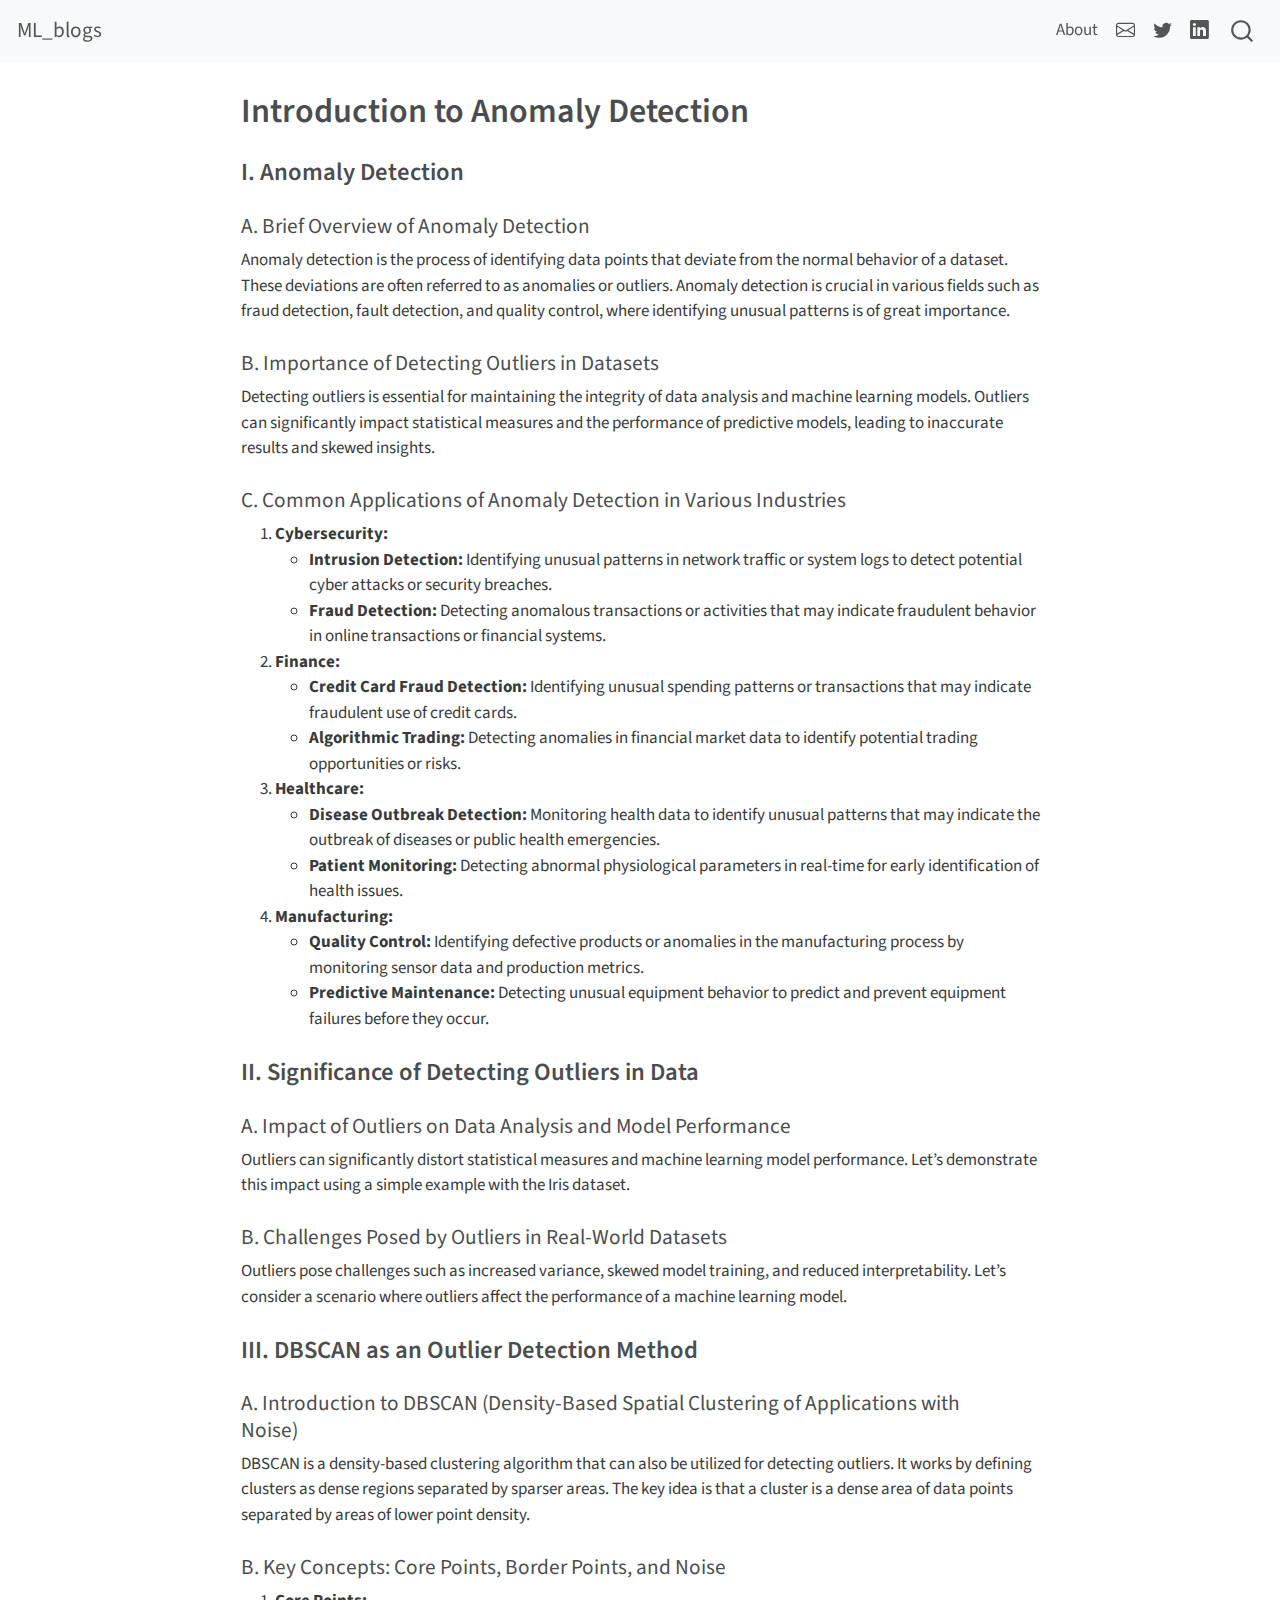
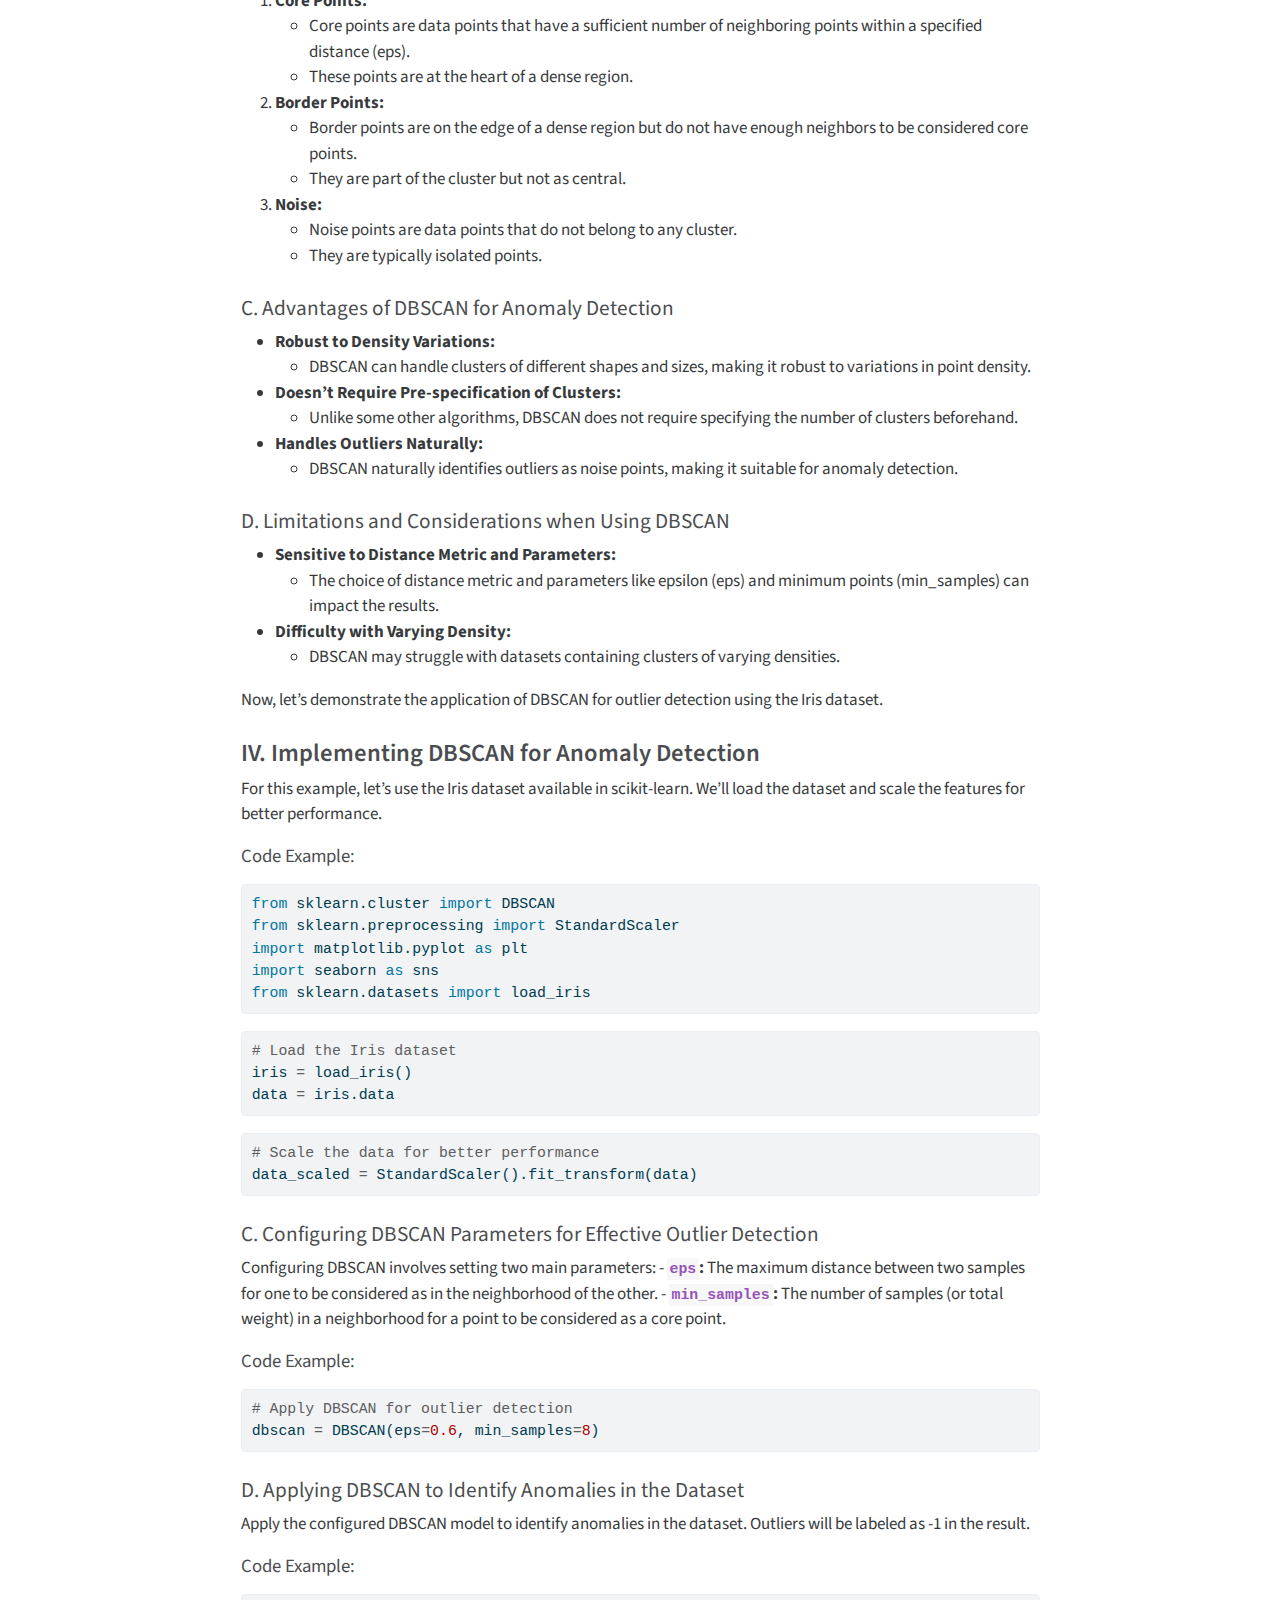
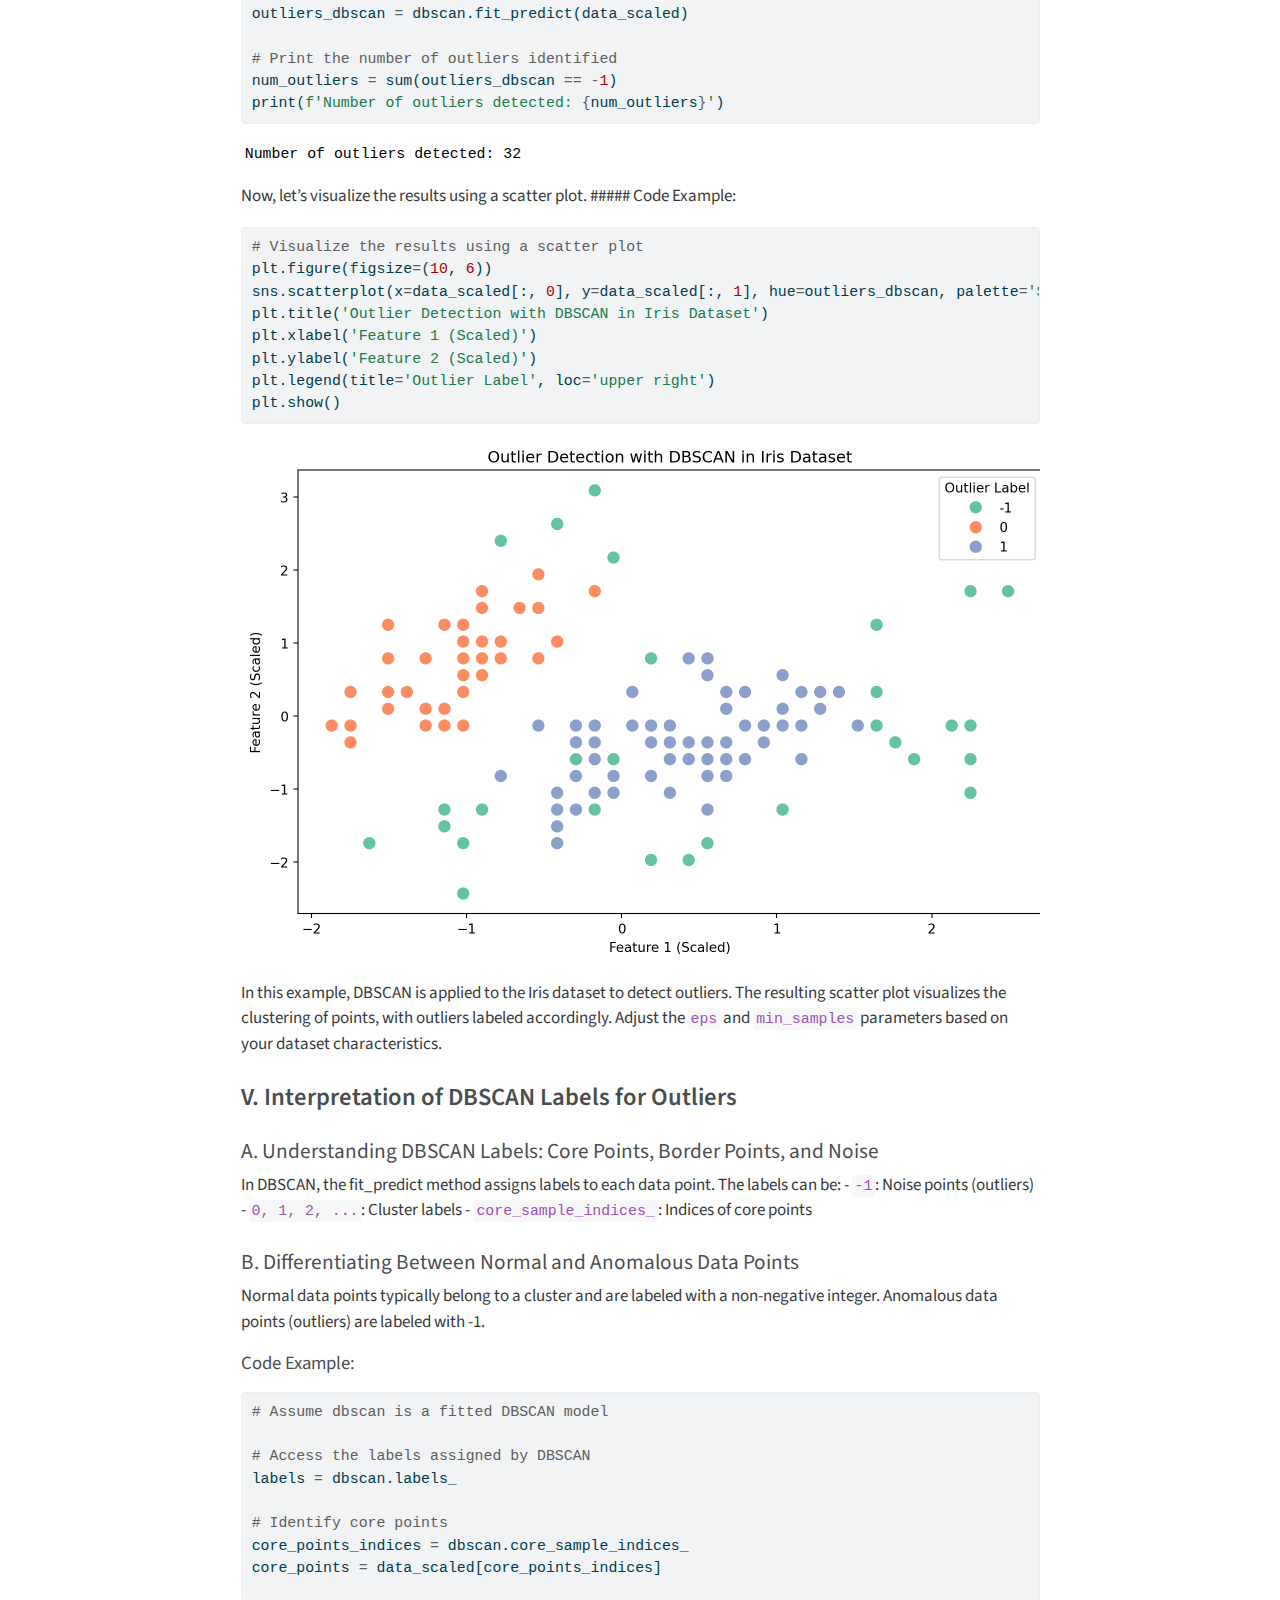
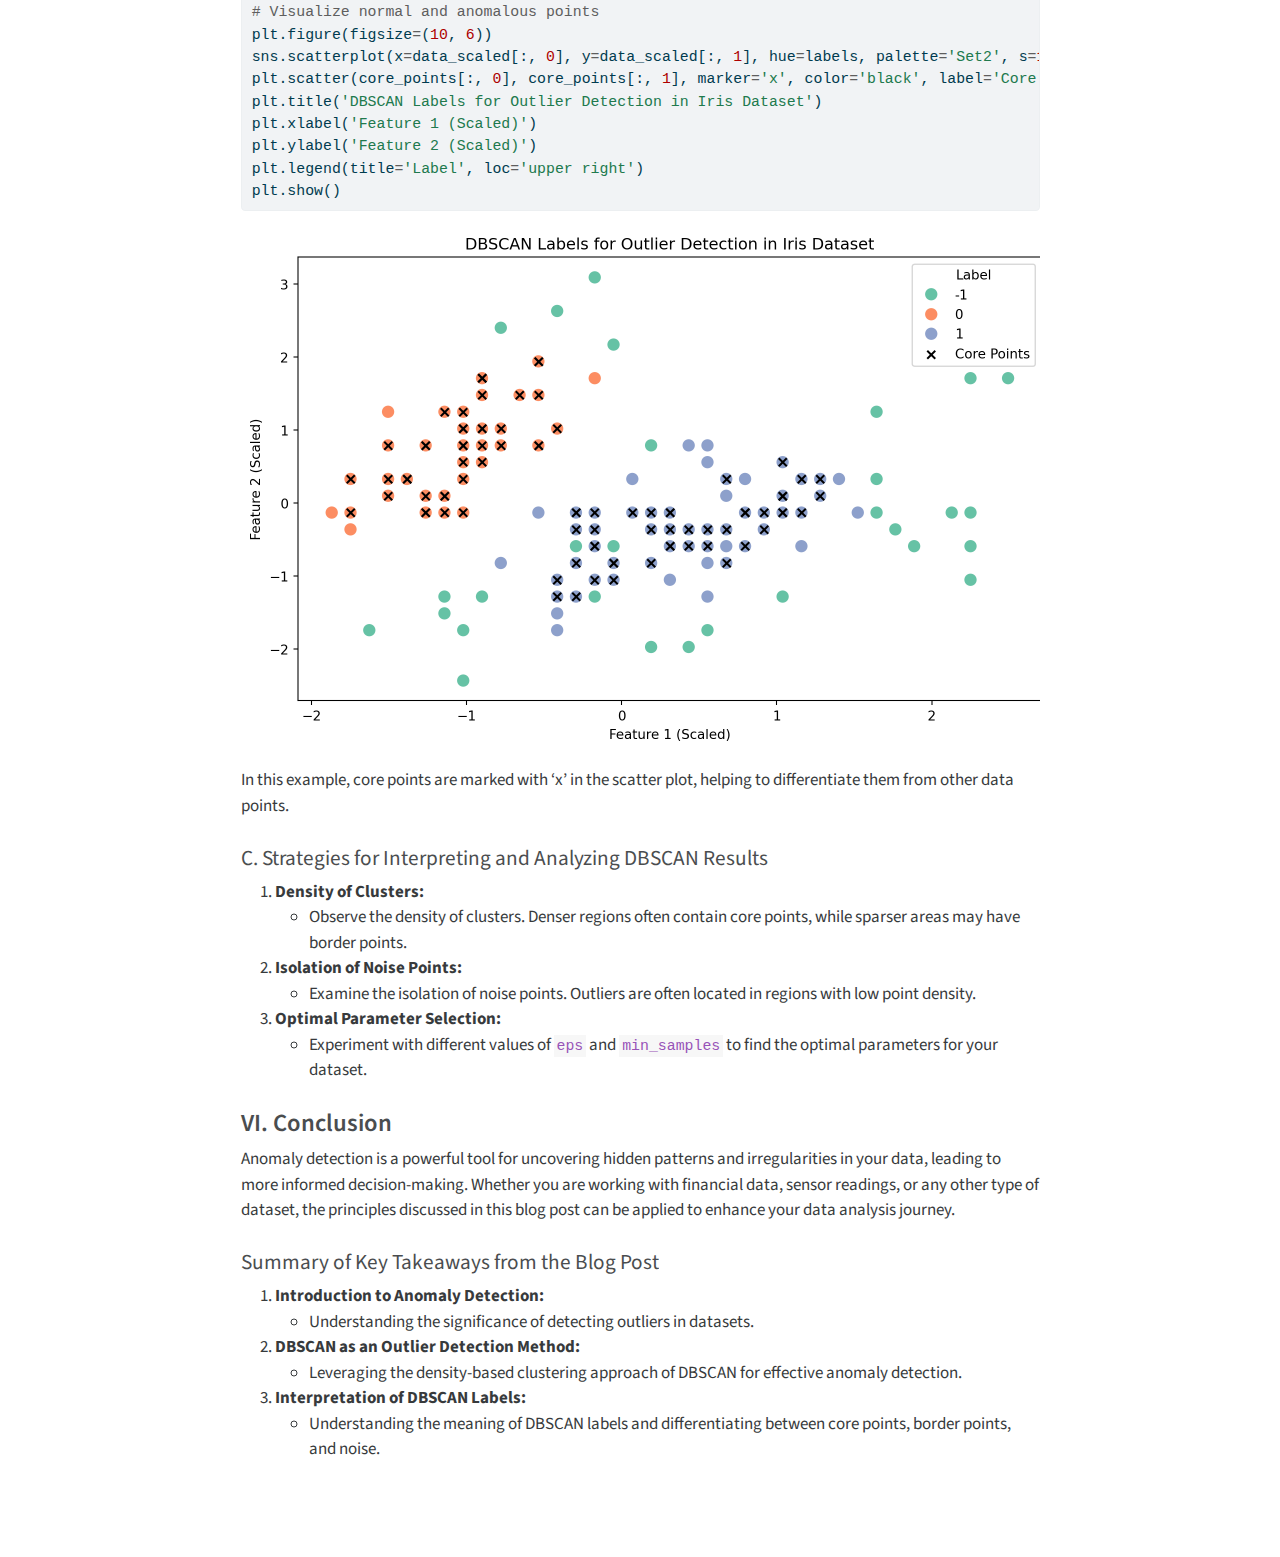
<file: docs/posts/anomaly/index.html>
<!DOCTYPE html>
<html xmlns="http://www.w3.org/1999/xhtml" lang="en" xml:lang="en"><head>

<meta charset="utf-8">
<meta name="generator" content="quarto-1.3.450">

<meta name="viewport" content="width=device-width, initial-scale=1.0, user-scalable=yes">


<title>ML_blogs - Introduction to Anomaly Detection</title>
<style>
code{white-space: pre-wrap;}
span.smallcaps{font-variant: small-caps;}
div.columns{display: flex; gap: min(4vw, 1.5em);}
div.column{flex: auto; overflow-x: auto;}
div.hanging-indent{margin-left: 1.5em; text-indent: -1.5em;}
ul.task-list{list-style: none;}
ul.task-list li input[type="checkbox"] {
  width: 0.8em;
  margin: 0 0.8em 0.2em -1em; /* quarto-specific, see https://github.com/quarto-dev/quarto-cli/issues/4556 */ 
  vertical-align: middle;
}
/* CSS for syntax highlighting */
pre > code.sourceCode { white-space: pre; position: relative; }
pre > code.sourceCode > span { display: inline-block; line-height: 1.25; }
pre > code.sourceCode > span:empty { height: 1.2em; }
.sourceCode { overflow: visible; }
code.sourceCode > span { color: inherit; text-decoration: inherit; }
div.sourceCode { margin: 1em 0; }
pre.sourceCode { margin: 0; }
@media screen {
div.sourceCode { overflow: auto; }
}
@media print {
pre > code.sourceCode { white-space: pre-wrap; }
pre > code.sourceCode > span { text-indent: -5em; padding-left: 5em; }
}
pre.numberSource code
  { counter-reset: source-line 0; }
pre.numberSource code > span
  { position: relative; left: -4em; counter-increment: source-line; }
pre.numberSource code > span > a:first-child::before
  { content: counter(source-line);
    position: relative; left: -1em; text-align: right; vertical-align: baseline;
    border: none; display: inline-block;
    -webkit-touch-callout: none; -webkit-user-select: none;
    -khtml-user-select: none; -moz-user-select: none;
    -ms-user-select: none; user-select: none;
    padding: 0 4px; width: 4em;
  }
pre.numberSource { margin-left: 3em;  padding-left: 4px; }
div.sourceCode
  {   }
@media screen {
pre > code.sourceCode > span > a:first-child::before { text-decoration: underline; }
}
</style>


<script src="../../site_libs/quarto-nav/quarto-nav.js"></script>
<script src="../../site_libs/quarto-nav/headroom.min.js"></script>
<script src="../../site_libs/clipboard/clipboard.min.js"></script>
<script src="../../site_libs/quarto-search/autocomplete.umd.js"></script>
<script src="../../site_libs/quarto-search/fuse.min.js"></script>
<script src="../../site_libs/quarto-search/quarto-search.js"></script>
<meta name="quarto:offset" content="../../">
<script src="../../site_libs/quarto-html/quarto.js"></script>
<script src="../../site_libs/quarto-html/popper.min.js"></script>
<script src="../../site_libs/quarto-html/tippy.umd.min.js"></script>
<script src="../../site_libs/quarto-html/anchor.min.js"></script>
<link href="../../site_libs/quarto-html/tippy.css" rel="stylesheet">
<link href="../../site_libs/quarto-html/quarto-syntax-highlighting.css" rel="stylesheet" id="quarto-text-highlighting-styles">
<script src="../../site_libs/bootstrap/bootstrap.min.js"></script>
<link href="../../site_libs/bootstrap/bootstrap-icons.css" rel="stylesheet">
<link href="../../site_libs/bootstrap/bootstrap.min.css" rel="stylesheet" id="quarto-bootstrap" data-mode="light">
<script id="quarto-search-options" type="application/json">{
  "location": "navbar",
  "copy-button": false,
  "collapse-after": 3,
  "panel-placement": "end",
  "type": "overlay",
  "limit": 20,
  "language": {
    "search-no-results-text": "No results",
    "search-matching-documents-text": "matching documents",
    "search-copy-link-title": "Copy link to search",
    "search-hide-matches-text": "Hide additional matches",
    "search-more-match-text": "more match in this document",
    "search-more-matches-text": "more matches in this document",
    "search-clear-button-title": "Clear",
    "search-detached-cancel-button-title": "Cancel",
    "search-submit-button-title": "Submit",
    "search-label": "Search"
  }
}</script>


<link rel="stylesheet" href="../../styles.css">
</head>

<body class="nav-fixed fullcontent">

<div id="quarto-search-results"></div>
  <header id="quarto-header" class="headroom fixed-top">
    <nav class="navbar navbar-expand-lg navbar-dark ">
      <div class="navbar-container container-fluid">
      <div class="navbar-brand-container">
    <a class="navbar-brand" href="../../index.html">
    <span class="navbar-title">ML_blogs</span>
    </a>
  </div>
            <div id="quarto-search" class="" title="Search"></div>
          <button class="navbar-toggler" type="button" data-bs-toggle="collapse" data-bs-target="#navbarCollapse" aria-controls="navbarCollapse" aria-expanded="false" aria-label="Toggle navigation" onclick="if (window.quartoToggleHeadroom) { window.quartoToggleHeadroom(); }">
  <span class="navbar-toggler-icon"></span>
</button>
          <div class="collapse navbar-collapse" id="navbarCollapse">
            <ul class="navbar-nav navbar-nav-scroll ms-auto">
  <li class="nav-item">
    <a class="nav-link" href="../../about.html" rel="" target="">
 <span class="menu-text">About</span></a>
  </li>  
  <li class="nav-item compact">
    <a class="nav-link" href="../../warisk@vt.edu" rel="" target=""><i class="bi bi-envelope" role="img">
</i> 
 <span class="menu-text"></span></a>
  </li>  
  <li class="nav-item compact">
    <a class="nav-link" href="https://twitter.com/war_is11" rel="" target=""><i class="bi bi-twitter" role="img">
</i> 
 <span class="menu-text"></span></a>
  </li>  
  <li class="nav-item compact">
    <a class="nav-link" href="../../www.linkedin.com/in/waris-khan-s" rel="" target=""><i class="bi bi-linkedin" role="img">
</i> 
 <span class="menu-text"></span></a>
  </li>  
</ul>
            <div class="quarto-navbar-tools">
</div>
          </div> <!-- /navcollapse -->
      </div> <!-- /container-fluid -->
    </nav>
</header>
<!-- content -->
<div id="quarto-content" class="quarto-container page-columns page-rows-contents page-layout-article page-navbar">
<!-- sidebar -->
<!-- margin-sidebar -->
    
<!-- main -->
<main class="content" id="quarto-document-content">

<header id="title-block-header" class="quarto-title-block default">
<div class="quarto-title">
<h1 class="title">Introduction to Anomaly Detection</h1>
</div>



<div class="quarto-title-meta">

    
  
    
  </div>
  

</header>

<section id="i.-anomaly-detection" class="level3">
<h3 class="anchored" data-anchor-id="i.-anomaly-detection">I. Anomaly Detection</h3>
<section id="a.-brief-overview-of-anomaly-detection" class="level4">
<h4 class="anchored" data-anchor-id="a.-brief-overview-of-anomaly-detection">A. Brief Overview of Anomaly Detection</h4>
<p>Anomaly detection is the process of identifying data points that deviate from the normal behavior of a dataset. These deviations are often referred to as anomalies or outliers. Anomaly detection is crucial in various fields such as fraud detection, fault detection, and quality control, where identifying unusual patterns is of great importance.</p>
</section>
<section id="b.-importance-of-detecting-outliers-in-datasets" class="level4">
<h4 class="anchored" data-anchor-id="b.-importance-of-detecting-outliers-in-datasets">B. Importance of Detecting Outliers in Datasets</h4>
<p>Detecting outliers is essential for maintaining the integrity of data analysis and machine learning models. Outliers can significantly impact statistical measures and the performance of predictive models, leading to inaccurate results and skewed insights.</p>
</section>
<section id="c.-common-applications-of-anomaly-detection-in-various-industries" class="level4">
<h4 class="anchored" data-anchor-id="c.-common-applications-of-anomaly-detection-in-various-industries">C. Common Applications of Anomaly Detection in Various Industries</h4>
<ol type="1">
<li><strong>Cybersecurity:</strong>
<ul>
<li><strong>Intrusion Detection:</strong> Identifying unusual patterns in network traffic or system logs to detect potential cyber attacks or security breaches.</li>
<li><strong>Fraud Detection:</strong> Detecting anomalous transactions or activities that may indicate fraudulent behavior in online transactions or financial systems.</li>
</ul></li>
<li><strong>Finance:</strong>
<ul>
<li><strong>Credit Card Fraud Detection:</strong> Identifying unusual spending patterns or transactions that may indicate fraudulent use of credit cards.</li>
<li><strong>Algorithmic Trading:</strong> Detecting anomalies in financial market data to identify potential trading opportunities or risks.</li>
</ul></li>
<li><strong>Healthcare:</strong>
<ul>
<li><strong>Disease Outbreak Detection:</strong> Monitoring health data to identify unusual patterns that may indicate the outbreak of diseases or public health emergencies.</li>
<li><strong>Patient Monitoring:</strong> Detecting abnormal physiological parameters in real-time for early identification of health issues.</li>
</ul></li>
<li><strong>Manufacturing:</strong>
<ul>
<li><strong>Quality Control:</strong> Identifying defective products or anomalies in the manufacturing process by monitoring sensor data and production metrics.</li>
<li><strong>Predictive Maintenance:</strong> Detecting unusual equipment behavior to predict and prevent equipment failures before they occur.</li>
</ul></li>
</ol>
</section>
</section>
<section id="ii.-significance-of-detecting-outliers-in-data" class="level3">
<h3 class="anchored" data-anchor-id="ii.-significance-of-detecting-outliers-in-data">II. Significance of Detecting Outliers in Data</h3>
<section id="a.-impact-of-outliers-on-data-analysis-and-model-performance" class="level4">
<h4 class="anchored" data-anchor-id="a.-impact-of-outliers-on-data-analysis-and-model-performance">A. Impact of Outliers on Data Analysis and Model Performance</h4>
<p>Outliers can significantly distort statistical measures and machine learning model performance. Let’s demonstrate this impact using a simple example with the Iris dataset.</p>
</section>
<section id="b.-challenges-posed-by-outliers-in-real-world-datasets" class="level4">
<h4 class="anchored" data-anchor-id="b.-challenges-posed-by-outliers-in-real-world-datasets">B. Challenges Posed by Outliers in Real-World Datasets</h4>
<p>Outliers pose challenges such as increased variance, skewed model training, and reduced interpretability. Let’s consider a scenario where outliers affect the performance of a machine learning model.</p>
</section>
</section>
<section id="iii.-dbscan-as-an-outlier-detection-method" class="level3">
<h3 class="anchored" data-anchor-id="iii.-dbscan-as-an-outlier-detection-method">III. DBSCAN as an Outlier Detection Method</h3>
<section id="a.-introduction-to-dbscan-density-based-spatial-clustering-of-applications-with-noise" class="level4">
<h4 class="anchored" data-anchor-id="a.-introduction-to-dbscan-density-based-spatial-clustering-of-applications-with-noise">A. Introduction to DBSCAN (Density-Based Spatial Clustering of Applications with Noise)</h4>
<p>DBSCAN is a density-based clustering algorithm that can also be utilized for detecting outliers. It works by defining clusters as dense regions separated by sparser areas. The key idea is that a cluster is a dense area of data points separated by areas of lower point density.</p>
</section>
<section id="b.-key-concepts-core-points-border-points-and-noise" class="level4">
<h4 class="anchored" data-anchor-id="b.-key-concepts-core-points-border-points-and-noise">B. Key Concepts: Core Points, Border Points, and Noise</h4>
<ol type="1">
<li><strong>Core Points:</strong>
<ul>
<li>Core points are data points that have a sufficient number of neighboring points within a specified distance (eps).</li>
<li>These points are at the heart of a dense region.</li>
</ul></li>
<li><strong>Border Points:</strong>
<ul>
<li>Border points are on the edge of a dense region but do not have enough neighbors to be considered core points.</li>
<li>They are part of the cluster but not as central.</li>
</ul></li>
<li><strong>Noise:</strong>
<ul>
<li>Noise points are data points that do not belong to any cluster.</li>
<li>They are typically isolated points.</li>
</ul></li>
</ol>
</section>
<section id="c.-advantages-of-dbscan-for-anomaly-detection" class="level4">
<h4 class="anchored" data-anchor-id="c.-advantages-of-dbscan-for-anomaly-detection">C. Advantages of DBSCAN for Anomaly Detection</h4>
<ul>
<li><strong>Robust to Density Variations:</strong>
<ul>
<li>DBSCAN can handle clusters of different shapes and sizes, making it robust to variations in point density.</li>
</ul></li>
<li><strong>Doesn’t Require Pre-specification of Clusters:</strong>
<ul>
<li>Unlike some other algorithms, DBSCAN does not require specifying the number of clusters beforehand.</li>
</ul></li>
<li><strong>Handles Outliers Naturally:</strong>
<ul>
<li>DBSCAN naturally identifies outliers as noise points, making it suitable for anomaly detection.</li>
</ul></li>
</ul>
</section>
<section id="d.-limitations-and-considerations-when-using-dbscan" class="level4">
<h4 class="anchored" data-anchor-id="d.-limitations-and-considerations-when-using-dbscan">D. Limitations and Considerations when Using DBSCAN</h4>
<ul>
<li><strong>Sensitive to Distance Metric and Parameters:</strong>
<ul>
<li>The choice of distance metric and parameters like epsilon (eps) and minimum points (min_samples) can impact the results.</li>
</ul></li>
<li><strong>Difficulty with Varying Density:</strong>
<ul>
<li>DBSCAN may struggle with datasets containing clusters of varying densities.</li>
</ul></li>
</ul>
<p>Now, let’s demonstrate the application of DBSCAN for outlier detection using the Iris dataset.</p>
</section>
</section>
<section id="iv.-implementing-dbscan-for-anomaly-detection" class="level3">
<h3 class="anchored" data-anchor-id="iv.-implementing-dbscan-for-anomaly-detection">IV. Implementing DBSCAN for Anomaly Detection</h3>
<p>For this example, let’s use the Iris dataset available in scikit-learn. We’ll load the dataset and scale the features for better performance.</p>
<section id="code-example" class="level5">
<h5 class="anchored" data-anchor-id="code-example">Code Example:</h5>
<div class="cell" data-execution_count="1">
<div class="sourceCode cell-code" id="cb1"><pre class="sourceCode python code-with-copy"><code class="sourceCode python"><span id="cb1-1"><a href="#cb1-1" aria-hidden="true" tabindex="-1"></a><span class="im">from</span> sklearn.cluster <span class="im">import</span> DBSCAN</span>
<span id="cb1-2"><a href="#cb1-2" aria-hidden="true" tabindex="-1"></a><span class="im">from</span> sklearn.preprocessing <span class="im">import</span> StandardScaler</span>
<span id="cb1-3"><a href="#cb1-3" aria-hidden="true" tabindex="-1"></a><span class="im">import</span> matplotlib.pyplot <span class="im">as</span> plt</span>
<span id="cb1-4"><a href="#cb1-4" aria-hidden="true" tabindex="-1"></a><span class="im">import</span> seaborn <span class="im">as</span> sns</span>
<span id="cb1-5"><a href="#cb1-5" aria-hidden="true" tabindex="-1"></a><span class="im">from</span> sklearn.datasets <span class="im">import</span> load_iris</span></code><button title="Copy to Clipboard" class="code-copy-button"><i class="bi"></i></button></pre></div>
</div>
<div class="cell" data-execution_count="2">
<div class="sourceCode cell-code" id="cb2"><pre class="sourceCode python code-with-copy"><code class="sourceCode python"><span id="cb2-1"><a href="#cb2-1" aria-hidden="true" tabindex="-1"></a><span class="co"># Load the Iris dataset</span></span>
<span id="cb2-2"><a href="#cb2-2" aria-hidden="true" tabindex="-1"></a>iris <span class="op">=</span> load_iris()</span>
<span id="cb2-3"><a href="#cb2-3" aria-hidden="true" tabindex="-1"></a>data <span class="op">=</span> iris.data</span></code><button title="Copy to Clipboard" class="code-copy-button"><i class="bi"></i></button></pre></div>
</div>
<div class="cell" data-execution_count="3">
<div class="sourceCode cell-code" id="cb3"><pre class="sourceCode python code-with-copy"><code class="sourceCode python"><span id="cb3-1"><a href="#cb3-1" aria-hidden="true" tabindex="-1"></a><span class="co"># Scale the data for better performance</span></span>
<span id="cb3-2"><a href="#cb3-2" aria-hidden="true" tabindex="-1"></a>data_scaled <span class="op">=</span> StandardScaler().fit_transform(data)</span></code><button title="Copy to Clipboard" class="code-copy-button"><i class="bi"></i></button></pre></div>
</div>
</section>
<section id="c.-configuring-dbscan-parameters-for-effective-outlier-detection" class="level4">
<h4 class="anchored" data-anchor-id="c.-configuring-dbscan-parameters-for-effective-outlier-detection">C. Configuring DBSCAN Parameters for Effective Outlier Detection</h4>
<p>Configuring DBSCAN involves setting two main parameters: - <strong><code>eps</code>:</strong> The maximum distance between two samples for one to be considered as in the neighborhood of the other. - <strong><code>min_samples</code>:</strong> The number of samples (or total weight) in a neighborhood for a point to be considered as a core point.</p>
<section id="code-example-1" class="level5">
<h5 class="anchored" data-anchor-id="code-example-1">Code Example:</h5>
<div class="cell" data-execution_count="4">
<div class="sourceCode cell-code" id="cb4"><pre class="sourceCode python code-with-copy"><code class="sourceCode python"><span id="cb4-1"><a href="#cb4-1" aria-hidden="true" tabindex="-1"></a><span class="co"># Apply DBSCAN for outlier detection</span></span>
<span id="cb4-2"><a href="#cb4-2" aria-hidden="true" tabindex="-1"></a>dbscan <span class="op">=</span> DBSCAN(eps<span class="op">=</span><span class="fl">0.6</span>, min_samples<span class="op">=</span><span class="dv">8</span>)</span></code><button title="Copy to Clipboard" class="code-copy-button"><i class="bi"></i></button></pre></div>
</div>
</section>
</section>
<section id="d.-applying-dbscan-to-identify-anomalies-in-the-dataset" class="level4">
<h4 class="anchored" data-anchor-id="d.-applying-dbscan-to-identify-anomalies-in-the-dataset">D. Applying DBSCAN to Identify Anomalies in the Dataset</h4>
<p>Apply the configured DBSCAN model to identify anomalies in the dataset. Outliers will be labeled as -1 in the result.</p>
<section id="code-example-2" class="level5">
<h5 class="anchored" data-anchor-id="code-example-2">Code Example:</h5>
<div class="cell" data-execution_count="5">
<div class="sourceCode cell-code" id="cb5"><pre class="sourceCode python code-with-copy"><code class="sourceCode python"><span id="cb5-1"><a href="#cb5-1" aria-hidden="true" tabindex="-1"></a>outliers_dbscan <span class="op">=</span> dbscan.fit_predict(data_scaled)</span>
<span id="cb5-2"><a href="#cb5-2" aria-hidden="true" tabindex="-1"></a></span>
<span id="cb5-3"><a href="#cb5-3" aria-hidden="true" tabindex="-1"></a><span class="co"># Print the number of outliers identified</span></span>
<span id="cb5-4"><a href="#cb5-4" aria-hidden="true" tabindex="-1"></a>num_outliers <span class="op">=</span> <span class="bu">sum</span>(outliers_dbscan <span class="op">==</span> <span class="op">-</span><span class="dv">1</span>)</span>
<span id="cb5-5"><a href="#cb5-5" aria-hidden="true" tabindex="-1"></a><span class="bu">print</span>(<span class="ss">f'Number of outliers detected: </span><span class="sc">{</span>num_outliers<span class="sc">}</span><span class="ss">'</span>)</span></code><button title="Copy to Clipboard" class="code-copy-button"><i class="bi"></i></button></pre></div>
<div class="cell-output cell-output-stdout">
<pre><code>Number of outliers detected: 32</code></pre>
</div>
</div>
<p>Now, let’s visualize the results using a scatter plot. ##### Code Example:</p>
<div class="cell" data-execution_count="6">
<div class="sourceCode cell-code" id="cb7"><pre class="sourceCode python code-with-copy"><code class="sourceCode python"><span id="cb7-1"><a href="#cb7-1" aria-hidden="true" tabindex="-1"></a><span class="co"># Visualize the results using a scatter plot</span></span>
<span id="cb7-2"><a href="#cb7-2" aria-hidden="true" tabindex="-1"></a>plt.figure(figsize<span class="op">=</span>(<span class="dv">10</span>, <span class="dv">6</span>))</span>
<span id="cb7-3"><a href="#cb7-3" aria-hidden="true" tabindex="-1"></a>sns.scatterplot(x<span class="op">=</span>data_scaled[:, <span class="dv">0</span>], y<span class="op">=</span>data_scaled[:, <span class="dv">1</span>], hue<span class="op">=</span>outliers_dbscan, palette<span class="op">=</span><span class="st">'Set2'</span>, s<span class="op">=</span><span class="dv">100</span>)</span>
<span id="cb7-4"><a href="#cb7-4" aria-hidden="true" tabindex="-1"></a>plt.title(<span class="st">'Outlier Detection with DBSCAN in Iris Dataset'</span>)</span>
<span id="cb7-5"><a href="#cb7-5" aria-hidden="true" tabindex="-1"></a>plt.xlabel(<span class="st">'Feature 1 (Scaled)'</span>)</span>
<span id="cb7-6"><a href="#cb7-6" aria-hidden="true" tabindex="-1"></a>plt.ylabel(<span class="st">'Feature 2 (Scaled)'</span>)</span>
<span id="cb7-7"><a href="#cb7-7" aria-hidden="true" tabindex="-1"></a>plt.legend(title<span class="op">=</span><span class="st">'Outlier Label'</span>, loc<span class="op">=</span><span class="st">'upper right'</span>)</span>
<span id="cb7-8"><a href="#cb7-8" aria-hidden="true" tabindex="-1"></a>plt.show()</span></code><button title="Copy to Clipboard" class="code-copy-button"><i class="bi"></i></button></pre></div>
<div class="cell-output cell-output-display">
<p><img src="index_files/figure-html/cell-7-output-1.png" width="810" height="523"></p>
</div>
</div>
<p>In this example, DBSCAN is applied to the Iris dataset to detect outliers. The resulting scatter plot visualizes the clustering of points, with outliers labeled accordingly. Adjust the <code>eps</code> and <code>min_samples</code> parameters based on your dataset characteristics.</p>
</section>
</section>
</section>
<section id="v.-interpretation-of-dbscan-labels-for-outliers" class="level3">
<h3 class="anchored" data-anchor-id="v.-interpretation-of-dbscan-labels-for-outliers">V. Interpretation of DBSCAN Labels for Outliers</h3>
<section id="a.-understanding-dbscan-labels-core-points-border-points-and-noise" class="level4">
<h4 class="anchored" data-anchor-id="a.-understanding-dbscan-labels-core-points-border-points-and-noise">A. Understanding DBSCAN Labels: Core Points, Border Points, and Noise</h4>
<p>In DBSCAN, the fit_predict method assigns labels to each data point. The labels can be: - <code>-1</code>: Noise points (outliers) - <code>0, 1, 2, ...</code>: Cluster labels - <code>core_sample_indices_</code>: Indices of core points</p>
</section>
<section id="b.-differentiating-between-normal-and-anomalous-data-points" class="level4">
<h4 class="anchored" data-anchor-id="b.-differentiating-between-normal-and-anomalous-data-points">B. Differentiating Between Normal and Anomalous Data Points</h4>
<p>Normal data points typically belong to a cluster and are labeled with a non-negative integer. Anomalous data points (outliers) are labeled with -1.</p>
<section id="code-example-3" class="level5">
<h5 class="anchored" data-anchor-id="code-example-3">Code Example:</h5>
<div class="cell" data-execution_count="7">
<div class="sourceCode cell-code" id="cb8"><pre class="sourceCode python code-with-copy"><code class="sourceCode python"><span id="cb8-1"><a href="#cb8-1" aria-hidden="true" tabindex="-1"></a><span class="co"># Assume dbscan is a fitted DBSCAN model</span></span>
<span id="cb8-2"><a href="#cb8-2" aria-hidden="true" tabindex="-1"></a></span>
<span id="cb8-3"><a href="#cb8-3" aria-hidden="true" tabindex="-1"></a><span class="co"># Access the labels assigned by DBSCAN</span></span>
<span id="cb8-4"><a href="#cb8-4" aria-hidden="true" tabindex="-1"></a>labels <span class="op">=</span> dbscan.labels_</span>
<span id="cb8-5"><a href="#cb8-5" aria-hidden="true" tabindex="-1"></a></span>
<span id="cb8-6"><a href="#cb8-6" aria-hidden="true" tabindex="-1"></a><span class="co"># Identify core points</span></span>
<span id="cb8-7"><a href="#cb8-7" aria-hidden="true" tabindex="-1"></a>core_points_indices <span class="op">=</span> dbscan.core_sample_indices_</span>
<span id="cb8-8"><a href="#cb8-8" aria-hidden="true" tabindex="-1"></a>core_points <span class="op">=</span> data_scaled[core_points_indices]</span>
<span id="cb8-9"><a href="#cb8-9" aria-hidden="true" tabindex="-1"></a></span>
<span id="cb8-10"><a href="#cb8-10" aria-hidden="true" tabindex="-1"></a><span class="co"># Visualize normal and anomalous points</span></span>
<span id="cb8-11"><a href="#cb8-11" aria-hidden="true" tabindex="-1"></a>plt.figure(figsize<span class="op">=</span>(<span class="dv">10</span>, <span class="dv">6</span>))</span>
<span id="cb8-12"><a href="#cb8-12" aria-hidden="true" tabindex="-1"></a>sns.scatterplot(x<span class="op">=</span>data_scaled[:, <span class="dv">0</span>], y<span class="op">=</span>data_scaled[:, <span class="dv">1</span>], hue<span class="op">=</span>labels, palette<span class="op">=</span><span class="st">'Set2'</span>, s<span class="op">=</span><span class="dv">100</span>)</span>
<span id="cb8-13"><a href="#cb8-13" aria-hidden="true" tabindex="-1"></a>plt.scatter(core_points[:, <span class="dv">0</span>], core_points[:, <span class="dv">1</span>], marker<span class="op">=</span><span class="st">'x'</span>, color<span class="op">=</span><span class="st">'black'</span>, label<span class="op">=</span><span class="st">'Core Points'</span>)</span>
<span id="cb8-14"><a href="#cb8-14" aria-hidden="true" tabindex="-1"></a>plt.title(<span class="st">'DBSCAN Labels for Outlier Detection in Iris Dataset'</span>)</span>
<span id="cb8-15"><a href="#cb8-15" aria-hidden="true" tabindex="-1"></a>plt.xlabel(<span class="st">'Feature 1 (Scaled)'</span>)</span>
<span id="cb8-16"><a href="#cb8-16" aria-hidden="true" tabindex="-1"></a>plt.ylabel(<span class="st">'Feature 2 (Scaled)'</span>)</span>
<span id="cb8-17"><a href="#cb8-17" aria-hidden="true" tabindex="-1"></a>plt.legend(title<span class="op">=</span><span class="st">'Label'</span>, loc<span class="op">=</span><span class="st">'upper right'</span>)</span>
<span id="cb8-18"><a href="#cb8-18" aria-hidden="true" tabindex="-1"></a>plt.show()</span></code><button title="Copy to Clipboard" class="code-copy-button"><i class="bi"></i></button></pre></div>
<div class="cell-output cell-output-display">
<p><img src="index_files/figure-html/cell-8-output-1.png" width="810" height="523"></p>
</div>
</div>
<p>In this example, core points are marked with ‘x’ in the scatter plot, helping to differentiate them from other data points.</p>
</section>
</section>
<section id="c.-strategies-for-interpreting-and-analyzing-dbscan-results" class="level4">
<h4 class="anchored" data-anchor-id="c.-strategies-for-interpreting-and-analyzing-dbscan-results">C. Strategies for Interpreting and Analyzing DBSCAN Results</h4>
<ol type="1">
<li><strong>Density of Clusters:</strong>
<ul>
<li>Observe the density of clusters. Denser regions often contain core points, while sparser areas may have border points.</li>
</ul></li>
<li><strong>Isolation of Noise Points:</strong>
<ul>
<li>Examine the isolation of noise points. Outliers are often located in regions with low point density.</li>
</ul></li>
<li><strong>Optimal Parameter Selection:</strong>
<ul>
<li>Experiment with different values of <code>eps</code> and <code>min_samples</code> to find the optimal parameters for your dataset.</li>
</ul></li>
</ol>
</section>
</section>
<section id="vi.-conclusion" class="level3">
<h3 class="anchored" data-anchor-id="vi.-conclusion">VI. Conclusion</h3>
<p>Anomaly detection is a powerful tool for uncovering hidden patterns and irregularities in your data, leading to more informed decision-making. Whether you are working with financial data, sensor readings, or any other type of dataset, the principles discussed in this blog post can be applied to enhance your data analysis journey.</p>
<section id="summary-of-key-takeaways-from-the-blog-post" class="level4">
<h4 class="anchored" data-anchor-id="summary-of-key-takeaways-from-the-blog-post">Summary of Key Takeaways from the Blog Post</h4>
<ol type="1">
<li><strong>Introduction to Anomaly Detection:</strong>
<ul>
<li>Understanding the significance of detecting outliers in datasets.</li>
</ul></li>
<li><strong>DBSCAN as an Outlier Detection Method:</strong>
<ul>
<li>Leveraging the density-based clustering approach of DBSCAN for effective anomaly detection.</li>
</ul></li>
<li><strong>Interpretation of DBSCAN Labels:</strong>
<ul>
<li>Understanding the meaning of DBSCAN labels and differentiating between core points, border points, and noise.</li>
</ul></li>
</ol>


</section>
</section>

</main> <!-- /main -->
<script id="quarto-html-after-body" type="application/javascript">
window.document.addEventListener("DOMContentLoaded", function (event) {
  const toggleBodyColorMode = (bsSheetEl) => {
    const mode = bsSheetEl.getAttribute("data-mode");
    const bodyEl = window.document.querySelector("body");
    if (mode === "dark") {
      bodyEl.classList.add("quarto-dark");
      bodyEl.classList.remove("quarto-light");
    } else {
      bodyEl.classList.add("quarto-light");
      bodyEl.classList.remove("quarto-dark");
    }
  }
  const toggleBodyColorPrimary = () => {
    const bsSheetEl = window.document.querySelector("link#quarto-bootstrap");
    if (bsSheetEl) {
      toggleBodyColorMode(bsSheetEl);
    }
  }
  toggleBodyColorPrimary();  
  const icon = "";
  const anchorJS = new window.AnchorJS();
  anchorJS.options = {
    placement: 'right',
    icon: icon
  };
  anchorJS.add('.anchored');
  const isCodeAnnotation = (el) => {
    for (const clz of el.classList) {
      if (clz.startsWith('code-annotation-')) {                     
        return true;
      }
    }
    return false;
  }
  const clipboard = new window.ClipboardJS('.code-copy-button', {
    text: function(trigger) {
      const codeEl = trigger.previousElementSibling.cloneNode(true);
      for (const childEl of codeEl.children) {
        if (isCodeAnnotation(childEl)) {
          childEl.remove();
        }
      }
      return codeEl.innerText;
    }
  });
  clipboard.on('success', function(e) {
    // button target
    const button = e.trigger;
    // don't keep focus
    button.blur();
    // flash "checked"
    button.classList.add('code-copy-button-checked');
    var currentTitle = button.getAttribute("title");
    button.setAttribute("title", "Copied!");
    let tooltip;
    if (window.bootstrap) {
      button.setAttribute("data-bs-toggle", "tooltip");
      button.setAttribute("data-bs-placement", "left");
      button.setAttribute("data-bs-title", "Copied!");
      tooltip = new bootstrap.Tooltip(button, 
        { trigger: "manual", 
          customClass: "code-copy-button-tooltip",
          offset: [0, -8]});
      tooltip.show();    
    }
    setTimeout(function() {
      if (tooltip) {
        tooltip.hide();
        button.removeAttribute("data-bs-title");
        button.removeAttribute("data-bs-toggle");
        button.removeAttribute("data-bs-placement");
      }
      button.setAttribute("title", currentTitle);
      button.classList.remove('code-copy-button-checked');
    }, 1000);
    // clear code selection
    e.clearSelection();
  });
  function tippyHover(el, contentFn) {
    const config = {
      allowHTML: true,
      content: contentFn,
      maxWidth: 500,
      delay: 100,
      arrow: false,
      appendTo: function(el) {
          return el.parentElement;
      },
      interactive: true,
      interactiveBorder: 10,
      theme: 'quarto',
      placement: 'bottom-start'
    };
    window.tippy(el, config); 
  }
  const noterefs = window.document.querySelectorAll('a[role="doc-noteref"]');
  for (var i=0; i<noterefs.length; i++) {
    const ref = noterefs[i];
    tippyHover(ref, function() {
      // use id or data attribute instead here
      let href = ref.getAttribute('data-footnote-href') || ref.getAttribute('href');
      try { href = new URL(href).hash; } catch {}
      const id = href.replace(/^#\/?/, "");
      const note = window.document.getElementById(id);
      return note.innerHTML;
    });
  }
      let selectedAnnoteEl;
      const selectorForAnnotation = ( cell, annotation) => {
        let cellAttr = 'data-code-cell="' + cell + '"';
        let lineAttr = 'data-code-annotation="' +  annotation + '"';
        const selector = 'span[' + cellAttr + '][' + lineAttr + ']';
        return selector;
      }
      const selectCodeLines = (annoteEl) => {
        const doc = window.document;
        const targetCell = annoteEl.getAttribute("data-target-cell");
        const targetAnnotation = annoteEl.getAttribute("data-target-annotation");
        const annoteSpan = window.document.querySelector(selectorForAnnotation(targetCell, targetAnnotation));
        const lines = annoteSpan.getAttribute("data-code-lines").split(",");
        const lineIds = lines.map((line) => {
          return targetCell + "-" + line;
        })
        let top = null;
        let height = null;
        let parent = null;
        if (lineIds.length > 0) {
            //compute the position of the single el (top and bottom and make a div)
            const el = window.document.getElementById(lineIds[0]);
            top = el.offsetTop;
            height = el.offsetHeight;
            parent = el.parentElement.parentElement;
          if (lineIds.length > 1) {
            const lastEl = window.document.getElementById(lineIds[lineIds.length - 1]);
            const bottom = lastEl.offsetTop + lastEl.offsetHeight;
            height = bottom - top;
          }
          if (top !== null && height !== null && parent !== null) {
            // cook up a div (if necessary) and position it 
            let div = window.document.getElementById("code-annotation-line-highlight");
            if (div === null) {
              div = window.document.createElement("div");
              div.setAttribute("id", "code-annotation-line-highlight");
              div.style.position = 'absolute';
              parent.appendChild(div);
            }
            div.style.top = top - 2 + "px";
            div.style.height = height + 4 + "px";
            let gutterDiv = window.document.getElementById("code-annotation-line-highlight-gutter");
            if (gutterDiv === null) {
              gutterDiv = window.document.createElement("div");
              gutterDiv.setAttribute("id", "code-annotation-line-highlight-gutter");
              gutterDiv.style.position = 'absolute';
              const codeCell = window.document.getElementById(targetCell);
              const gutter = codeCell.querySelector('.code-annotation-gutter');
              gutter.appendChild(gutterDiv);
            }
            gutterDiv.style.top = top - 2 + "px";
            gutterDiv.style.height = height + 4 + "px";
          }
          selectedAnnoteEl = annoteEl;
        }
      };
      const unselectCodeLines = () => {
        const elementsIds = ["code-annotation-line-highlight", "code-annotation-line-highlight-gutter"];
        elementsIds.forEach((elId) => {
          const div = window.document.getElementById(elId);
          if (div) {
            div.remove();
          }
        });
        selectedAnnoteEl = undefined;
      };
      // Attach click handler to the DT
      const annoteDls = window.document.querySelectorAll('dt[data-target-cell]');
      for (const annoteDlNode of annoteDls) {
        annoteDlNode.addEventListener('click', (event) => {
          const clickedEl = event.target;
          if (clickedEl !== selectedAnnoteEl) {
            unselectCodeLines();
            const activeEl = window.document.querySelector('dt[data-target-cell].code-annotation-active');
            if (activeEl) {
              activeEl.classList.remove('code-annotation-active');
            }
            selectCodeLines(clickedEl);
            clickedEl.classList.add('code-annotation-active');
          } else {
            // Unselect the line
            unselectCodeLines();
            clickedEl.classList.remove('code-annotation-active');
          }
        });
      }
  const findCites = (el) => {
    const parentEl = el.parentElement;
    if (parentEl) {
      const cites = parentEl.dataset.cites;
      if (cites) {
        return {
          el,
          cites: cites.split(' ')
        };
      } else {
        return findCites(el.parentElement)
      }
    } else {
      return undefined;
    }
  };
  var bibliorefs = window.document.querySelectorAll('a[role="doc-biblioref"]');
  for (var i=0; i<bibliorefs.length; i++) {
    const ref = bibliorefs[i];
    const citeInfo = findCites(ref);
    if (citeInfo) {
      tippyHover(citeInfo.el, function() {
        var popup = window.document.createElement('div');
        citeInfo.cites.forEach(function(cite) {
          var citeDiv = window.document.createElement('div');
          citeDiv.classList.add('hanging-indent');
          citeDiv.classList.add('csl-entry');
          var biblioDiv = window.document.getElementById('ref-' + cite);
          if (biblioDiv) {
            citeDiv.innerHTML = biblioDiv.innerHTML;
          }
          popup.appendChild(citeDiv);
        });
        return popup.innerHTML;
      });
    }
  }
});
</script>
</div> <!-- /content -->



</body></html>
</file>
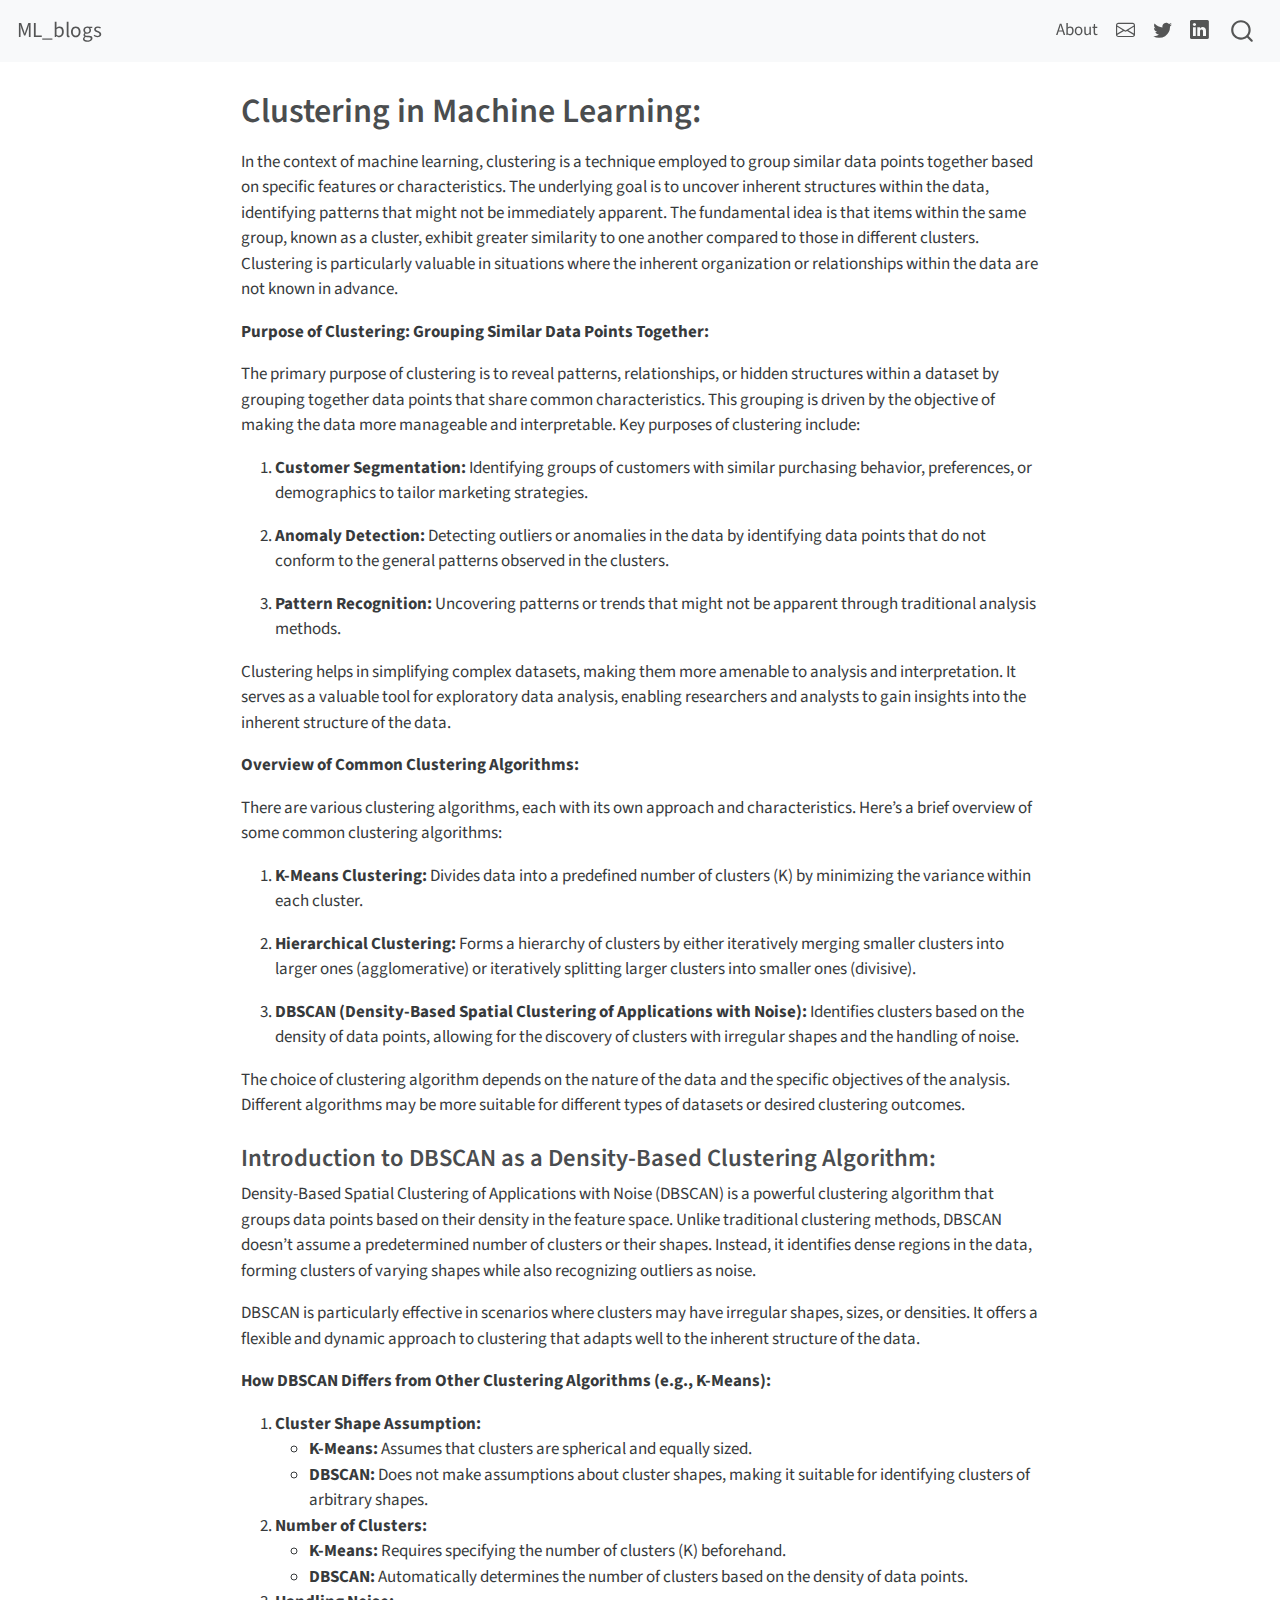
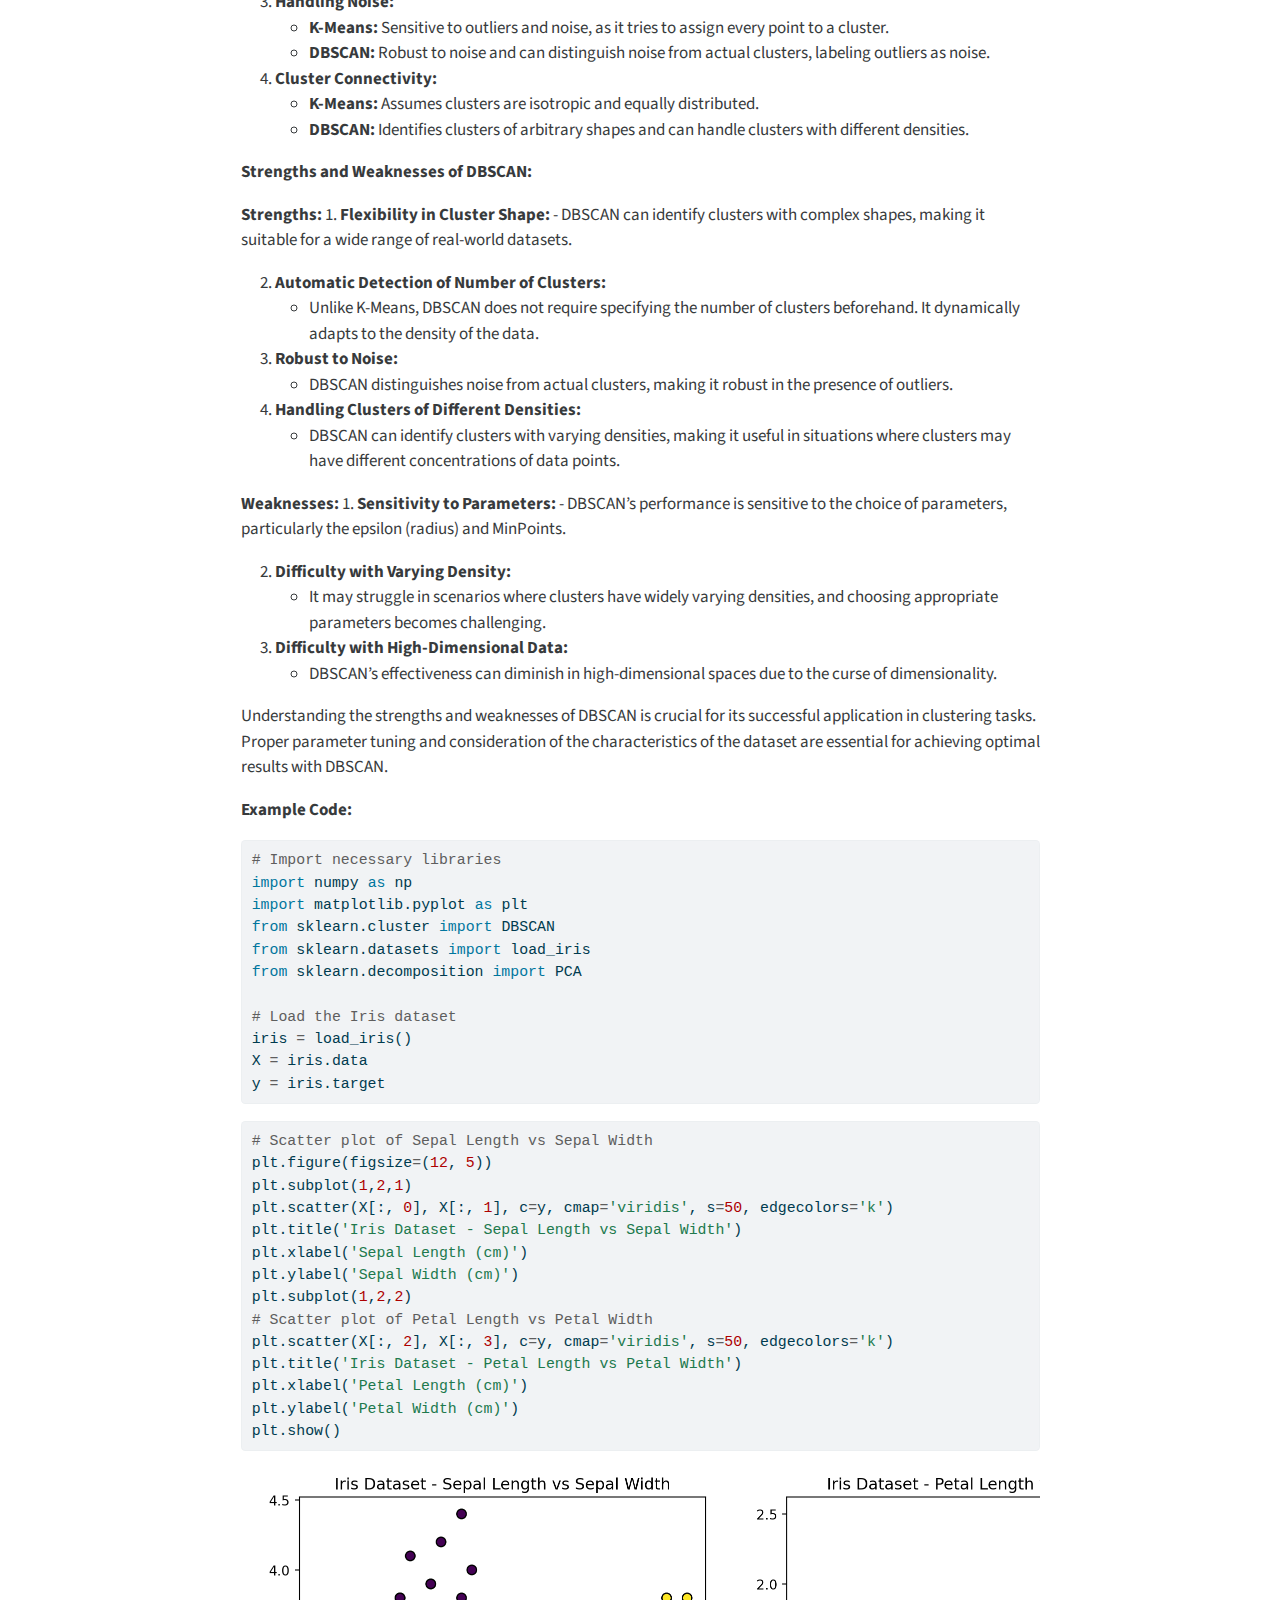
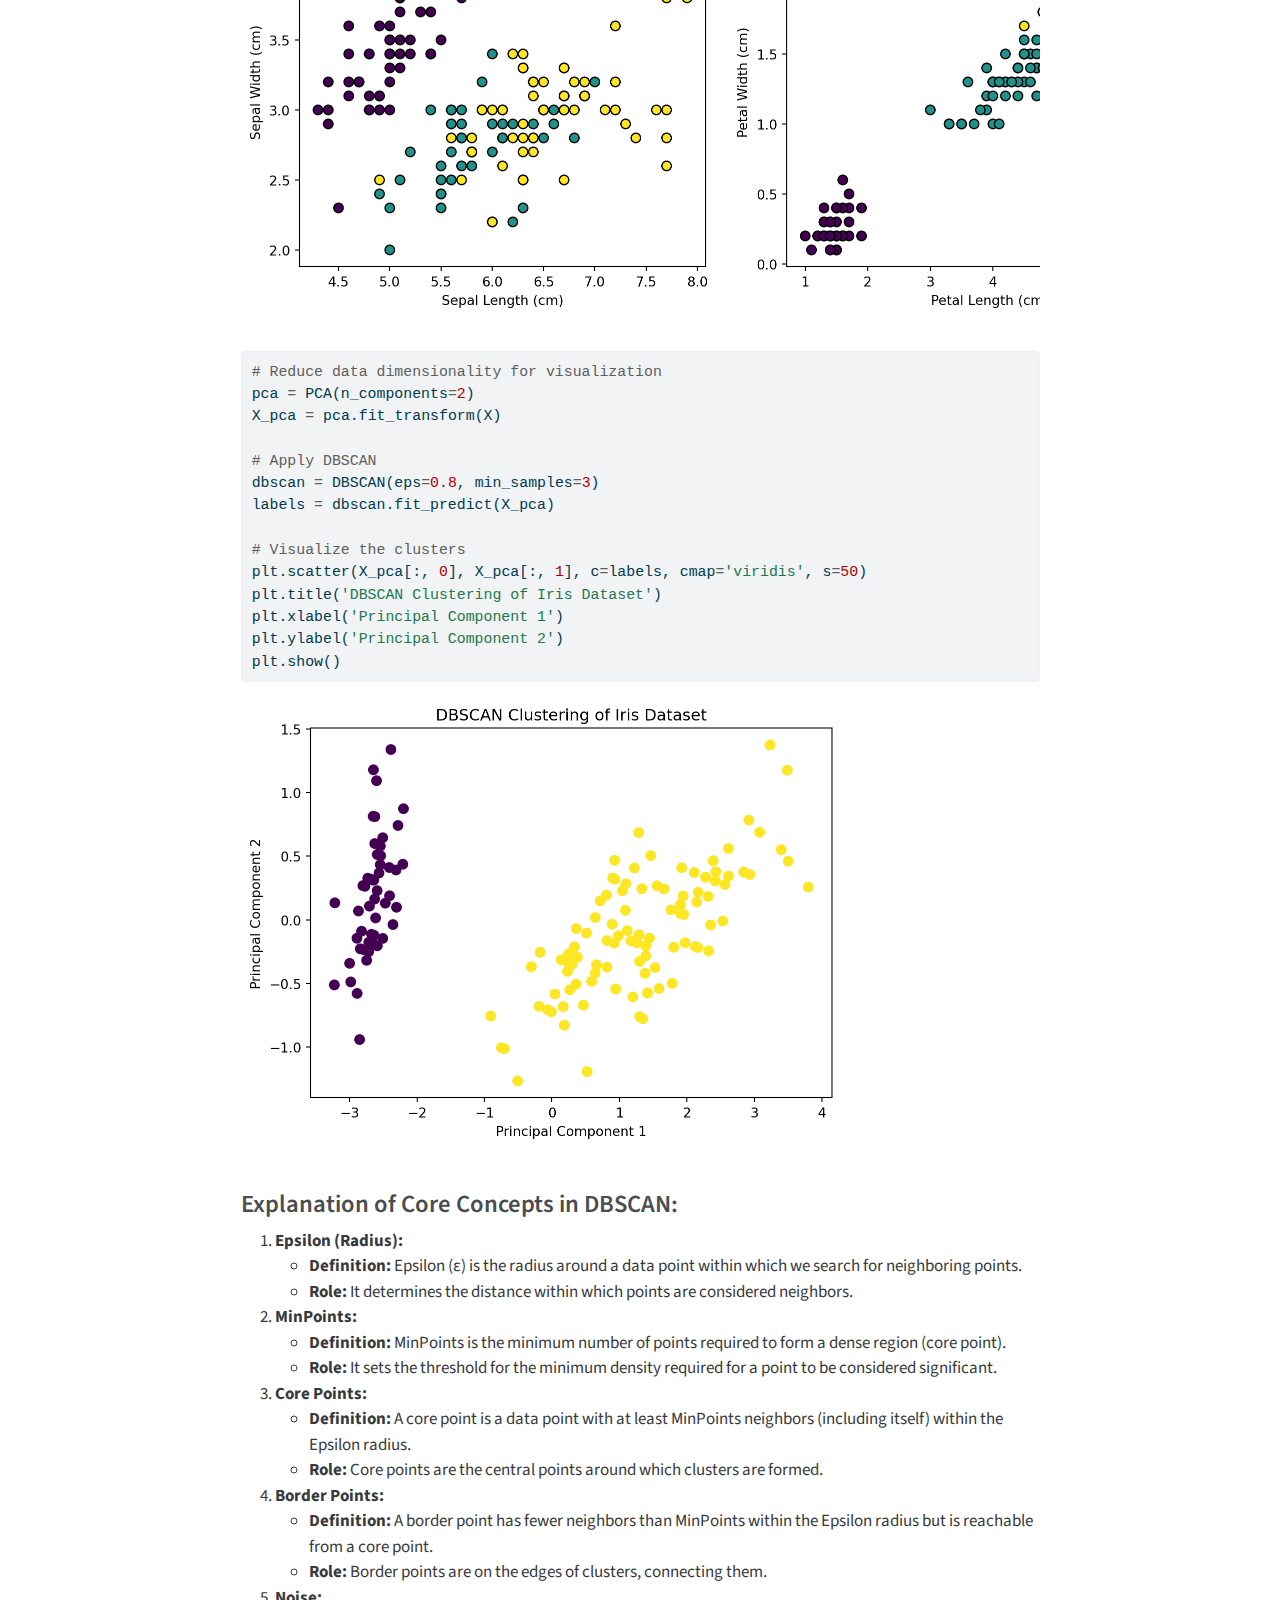
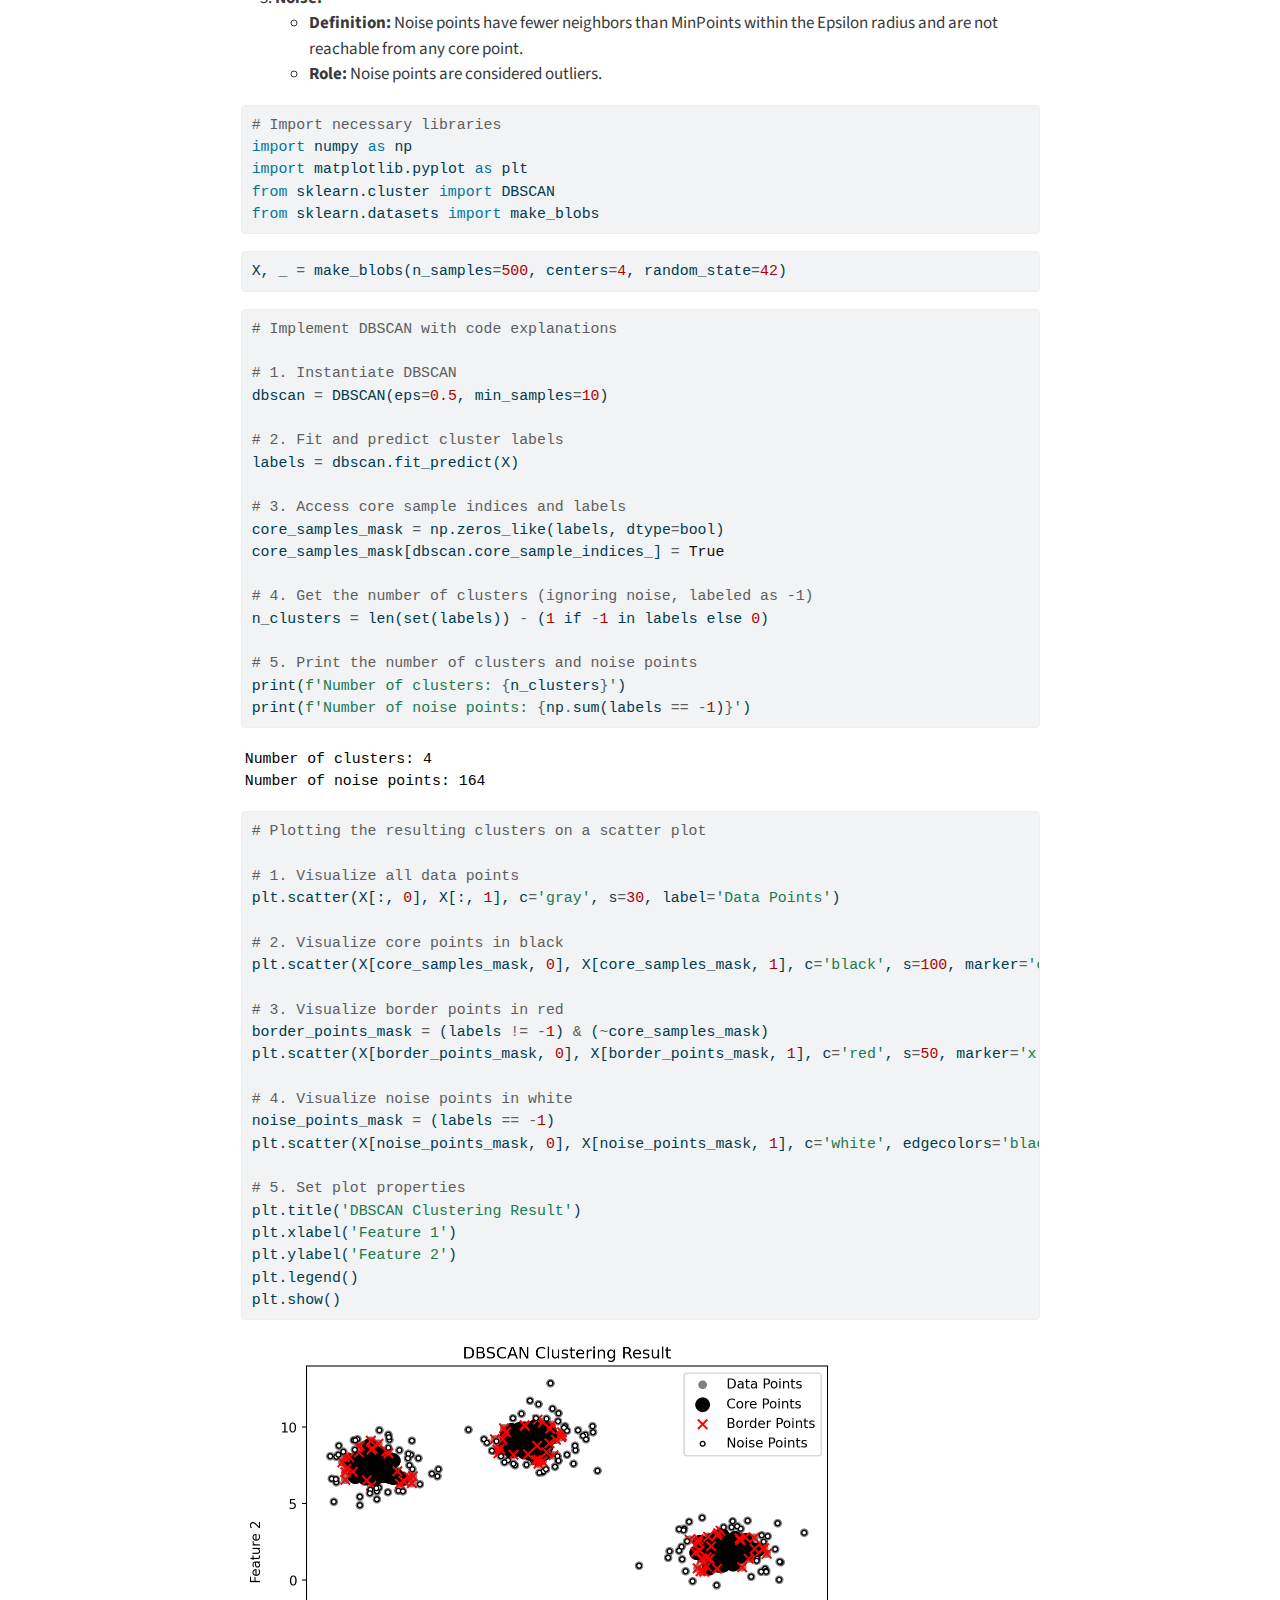
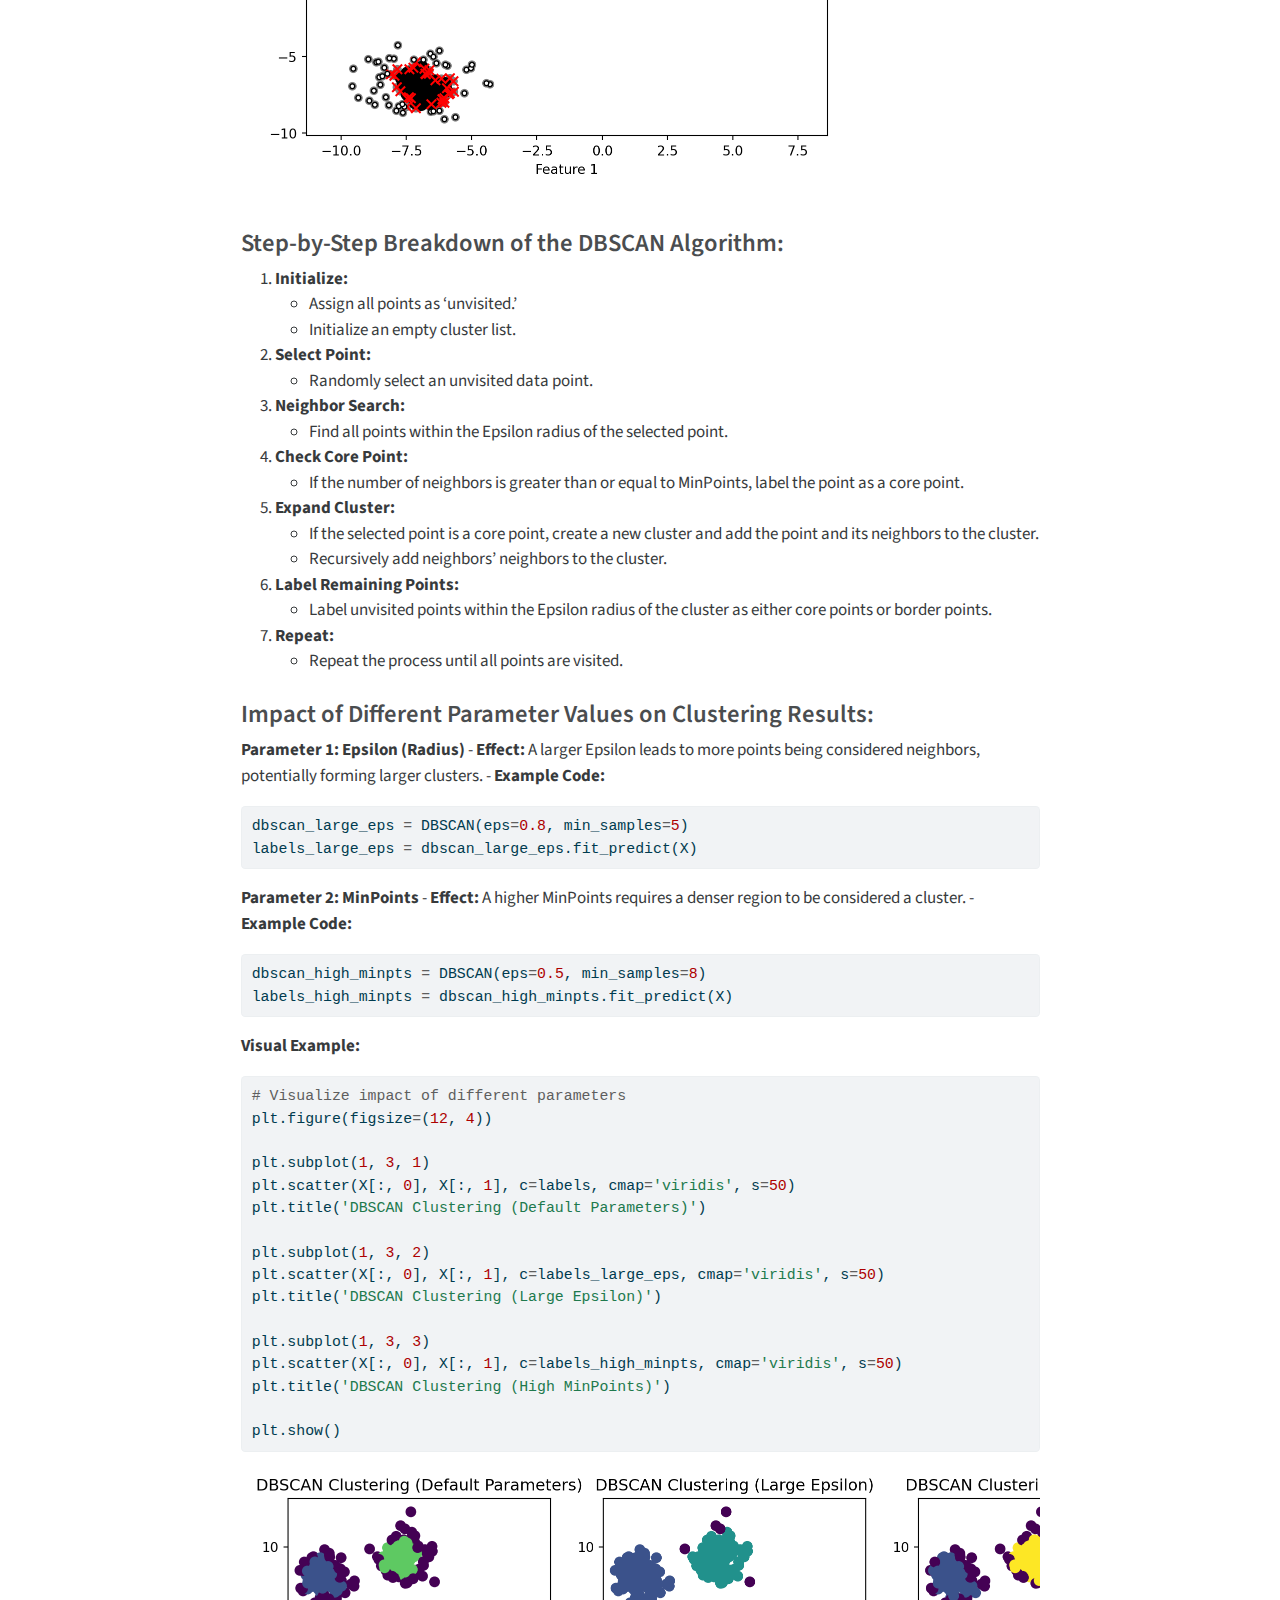
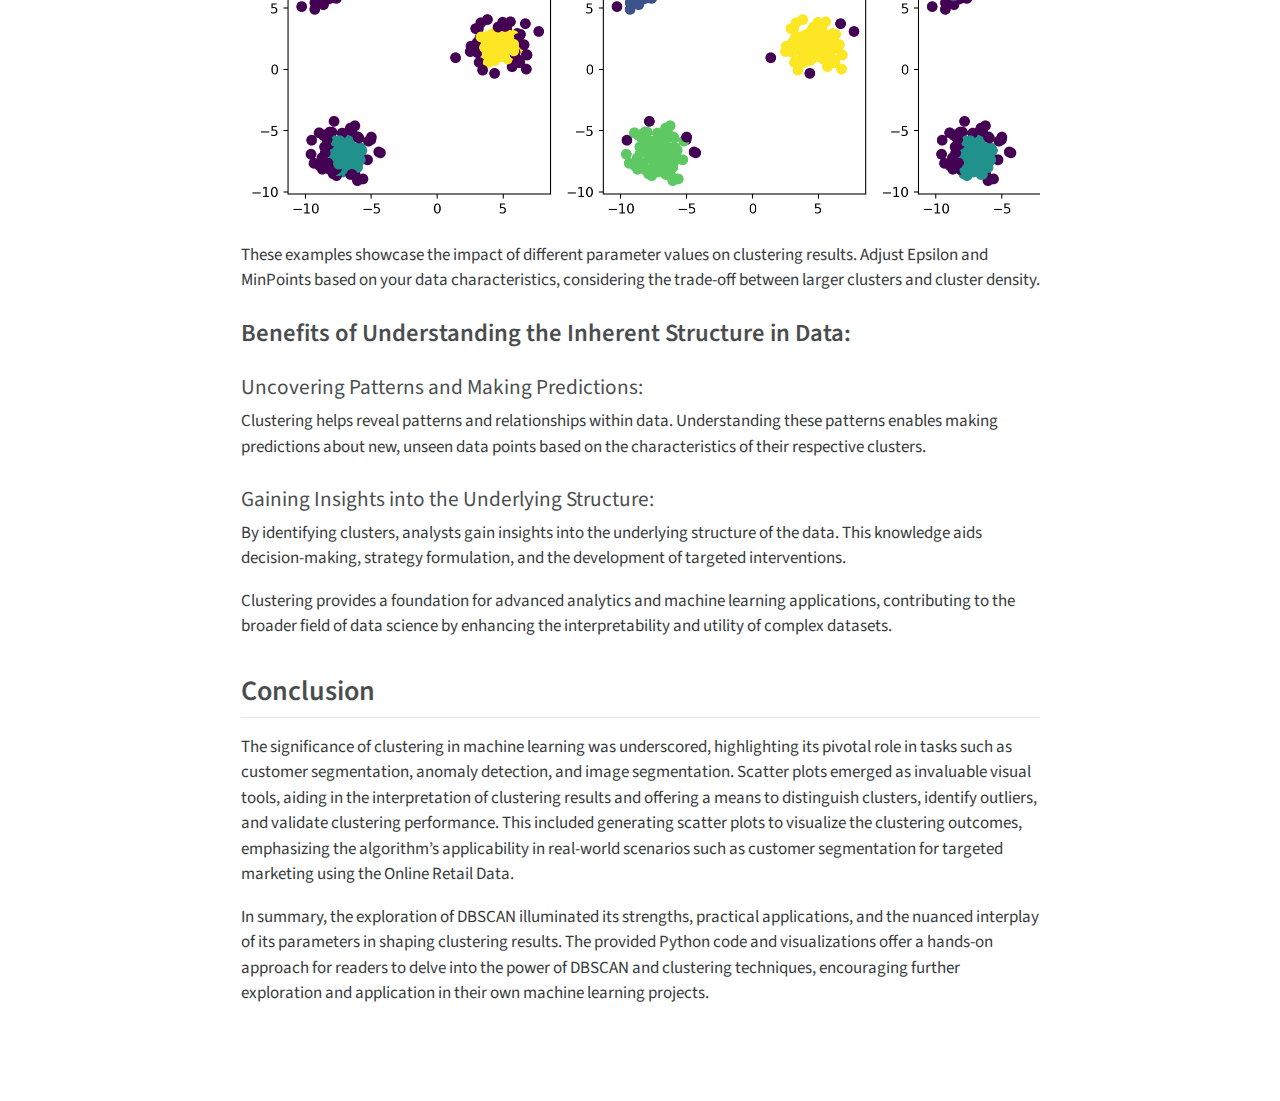
<file: docs/posts/clustering/index.html>
<!DOCTYPE html>
<html xmlns="http://www.w3.org/1999/xhtml" lang="en" xml:lang="en"><head>

<meta charset="utf-8">
<meta name="generator" content="quarto-1.3.450">

<meta name="viewport" content="width=device-width, initial-scale=1.0, user-scalable=yes">


<title>ML_blogs - Clustering in Machine Learning:</title>
<style>
code{white-space: pre-wrap;}
span.smallcaps{font-variant: small-caps;}
div.columns{display: flex; gap: min(4vw, 1.5em);}
div.column{flex: auto; overflow-x: auto;}
div.hanging-indent{margin-left: 1.5em; text-indent: -1.5em;}
ul.task-list{list-style: none;}
ul.task-list li input[type="checkbox"] {
  width: 0.8em;
  margin: 0 0.8em 0.2em -1em; /* quarto-specific, see https://github.com/quarto-dev/quarto-cli/issues/4556 */ 
  vertical-align: middle;
}
/* CSS for syntax highlighting */
pre > code.sourceCode { white-space: pre; position: relative; }
pre > code.sourceCode > span { display: inline-block; line-height: 1.25; }
pre > code.sourceCode > span:empty { height: 1.2em; }
.sourceCode { overflow: visible; }
code.sourceCode > span { color: inherit; text-decoration: inherit; }
div.sourceCode { margin: 1em 0; }
pre.sourceCode { margin: 0; }
@media screen {
div.sourceCode { overflow: auto; }
}
@media print {
pre > code.sourceCode { white-space: pre-wrap; }
pre > code.sourceCode > span { text-indent: -5em; padding-left: 5em; }
}
pre.numberSource code
  { counter-reset: source-line 0; }
pre.numberSource code > span
  { position: relative; left: -4em; counter-increment: source-line; }
pre.numberSource code > span > a:first-child::before
  { content: counter(source-line);
    position: relative; left: -1em; text-align: right; vertical-align: baseline;
    border: none; display: inline-block;
    -webkit-touch-callout: none; -webkit-user-select: none;
    -khtml-user-select: none; -moz-user-select: none;
    -ms-user-select: none; user-select: none;
    padding: 0 4px; width: 4em;
  }
pre.numberSource { margin-left: 3em;  padding-left: 4px; }
div.sourceCode
  {   }
@media screen {
pre > code.sourceCode > span > a:first-child::before { text-decoration: underline; }
}
</style>


<script src="../../site_libs/quarto-nav/quarto-nav.js"></script>
<script src="../../site_libs/quarto-nav/headroom.min.js"></script>
<script src="../../site_libs/clipboard/clipboard.min.js"></script>
<script src="../../site_libs/quarto-search/autocomplete.umd.js"></script>
<script src="../../site_libs/quarto-search/fuse.min.js"></script>
<script src="../../site_libs/quarto-search/quarto-search.js"></script>
<meta name="quarto:offset" content="../../">
<script src="../../site_libs/quarto-html/quarto.js"></script>
<script src="../../site_libs/quarto-html/popper.min.js"></script>
<script src="../../site_libs/quarto-html/tippy.umd.min.js"></script>
<script src="../../site_libs/quarto-html/anchor.min.js"></script>
<link href="../../site_libs/quarto-html/tippy.css" rel="stylesheet">
<link href="../../site_libs/quarto-html/quarto-syntax-highlighting.css" rel="stylesheet" id="quarto-text-highlighting-styles">
<script src="../../site_libs/bootstrap/bootstrap.min.js"></script>
<link href="../../site_libs/bootstrap/bootstrap-icons.css" rel="stylesheet">
<link href="../../site_libs/bootstrap/bootstrap.min.css" rel="stylesheet" id="quarto-bootstrap" data-mode="light">
<script id="quarto-search-options" type="application/json">{
  "location": "navbar",
  "copy-button": false,
  "collapse-after": 3,
  "panel-placement": "end",
  "type": "overlay",
  "limit": 20,
  "language": {
    "search-no-results-text": "No results",
    "search-matching-documents-text": "matching documents",
    "search-copy-link-title": "Copy link to search",
    "search-hide-matches-text": "Hide additional matches",
    "search-more-match-text": "more match in this document",
    "search-more-matches-text": "more matches in this document",
    "search-clear-button-title": "Clear",
    "search-detached-cancel-button-title": "Cancel",
    "search-submit-button-title": "Submit",
    "search-label": "Search"
  }
}</script>


<link rel="stylesheet" href="../../styles.css">
</head>

<body class="nav-fixed fullcontent">

<div id="quarto-search-results"></div>
  <header id="quarto-header" class="headroom fixed-top">
    <nav class="navbar navbar-expand-lg navbar-dark ">
      <div class="navbar-container container-fluid">
      <div class="navbar-brand-container">
    <a class="navbar-brand" href="../../index.html">
    <span class="navbar-title">ML_blogs</span>
    </a>
  </div>
            <div id="quarto-search" class="" title="Search"></div>
          <button class="navbar-toggler" type="button" data-bs-toggle="collapse" data-bs-target="#navbarCollapse" aria-controls="navbarCollapse" aria-expanded="false" aria-label="Toggle navigation" onclick="if (window.quartoToggleHeadroom) { window.quartoToggleHeadroom(); }">
  <span class="navbar-toggler-icon"></span>
</button>
          <div class="collapse navbar-collapse" id="navbarCollapse">
            <ul class="navbar-nav navbar-nav-scroll ms-auto">
  <li class="nav-item">
    <a class="nav-link" href="../../about.html" rel="" target="">
 <span class="menu-text">About</span></a>
  </li>  
  <li class="nav-item compact">
    <a class="nav-link" href="../../warisk@vt.edu" rel="" target=""><i class="bi bi-envelope" role="img">
</i> 
 <span class="menu-text"></span></a>
  </li>  
  <li class="nav-item compact">
    <a class="nav-link" href="https://twitter.com/war_is11" rel="" target=""><i class="bi bi-twitter" role="img">
</i> 
 <span class="menu-text"></span></a>
  </li>  
  <li class="nav-item compact">
    <a class="nav-link" href="../../www.linkedin.com/in/waris-khan-s" rel="" target=""><i class="bi bi-linkedin" role="img">
</i> 
 <span class="menu-text"></span></a>
  </li>  
</ul>
            <div class="quarto-navbar-tools">
</div>
          </div> <!-- /navcollapse -->
      </div> <!-- /container-fluid -->
    </nav>
</header>
<!-- content -->
<div id="quarto-content" class="quarto-container page-columns page-rows-contents page-layout-article page-navbar">
<!-- sidebar -->
<!-- margin-sidebar -->
    
<!-- main -->
<main class="content" id="quarto-document-content">

<header id="title-block-header" class="quarto-title-block default">
<div class="quarto-title">
<h1 class="title">Clustering in Machine Learning:</h1>
</div>



<div class="quarto-title-meta">

    
  
    
  </div>
  

</header>

<p>In the context of machine learning, clustering is a technique employed to group similar data points together based on specific features or characteristics. The underlying goal is to uncover inherent structures within the data, identifying patterns that might not be immediately apparent. The fundamental idea is that items within the same group, known as a cluster, exhibit greater similarity to one another compared to those in different clusters. Clustering is particularly valuable in situations where the inherent organization or relationships within the data are not known in advance.</p>
<p><strong>Purpose of Clustering: Grouping Similar Data Points Together:</strong></p>
<p>The primary purpose of clustering is to reveal patterns, relationships, or hidden structures within a dataset by grouping together data points that share common characteristics. This grouping is driven by the objective of making the data more manageable and interpretable. Key purposes of clustering include:</p>
<ol type="1">
<li><p><strong>Customer Segmentation:</strong> Identifying groups of customers with similar purchasing behavior, preferences, or demographics to tailor marketing strategies.</p></li>
<li><p><strong>Anomaly Detection:</strong> Detecting outliers or anomalies in the data by identifying data points that do not conform to the general patterns observed in the clusters.</p></li>
<li><p><strong>Pattern Recognition:</strong> Uncovering patterns or trends that might not be apparent through traditional analysis methods.</p></li>
</ol>
<p>Clustering helps in simplifying complex datasets, making them more amenable to analysis and interpretation. It serves as a valuable tool for exploratory data analysis, enabling researchers and analysts to gain insights into the inherent structure of the data.</p>
<p><strong>Overview of Common Clustering Algorithms:</strong></p>
<p>There are various clustering algorithms, each with its own approach and characteristics. Here’s a brief overview of some common clustering algorithms:</p>
<ol type="1">
<li><p><strong>K-Means Clustering:</strong> Divides data into a predefined number of clusters (K) by minimizing the variance within each cluster.</p></li>
<li><p><strong>Hierarchical Clustering:</strong> Forms a hierarchy of clusters by either iteratively merging smaller clusters into larger ones (agglomerative) or iteratively splitting larger clusters into smaller ones (divisive).</p></li>
<li><p><strong>DBSCAN (Density-Based Spatial Clustering of Applications with Noise):</strong> Identifies clusters based on the density of data points, allowing for the discovery of clusters with irregular shapes and the handling of noise.</p></li>
</ol>
<p>The choice of clustering algorithm depends on the nature of the data and the specific objectives of the analysis. Different algorithms may be more suitable for different types of datasets or desired clustering outcomes.</p>
<section id="introduction-to-dbscan-as-a-density-based-clustering-algorithm" class="level3">
<h3 class="anchored" data-anchor-id="introduction-to-dbscan-as-a-density-based-clustering-algorithm">Introduction to DBSCAN as a Density-Based Clustering Algorithm:</h3>
<p>Density-Based Spatial Clustering of Applications with Noise (DBSCAN) is a powerful clustering algorithm that groups data points based on their density in the feature space. Unlike traditional clustering methods, DBSCAN doesn’t assume a predetermined number of clusters or their shapes. Instead, it identifies dense regions in the data, forming clusters of varying shapes while also recognizing outliers as noise.</p>
<p>DBSCAN is particularly effective in scenarios where clusters may have irregular shapes, sizes, or densities. It offers a flexible and dynamic approach to clustering that adapts well to the inherent structure of the data.</p>
<p><strong>How DBSCAN Differs from Other Clustering Algorithms (e.g., K-Means):</strong></p>
<ol type="1">
<li><strong>Cluster Shape Assumption:</strong>
<ul>
<li><strong>K-Means:</strong> Assumes that clusters are spherical and equally sized.</li>
<li><strong>DBSCAN:</strong> Does not make assumptions about cluster shapes, making it suitable for identifying clusters of arbitrary shapes.</li>
</ul></li>
<li><strong>Number of Clusters:</strong>
<ul>
<li><strong>K-Means:</strong> Requires specifying the number of clusters (K) beforehand.</li>
<li><strong>DBSCAN:</strong> Automatically determines the number of clusters based on the density of data points.</li>
</ul></li>
<li><strong>Handling Noise:</strong>
<ul>
<li><strong>K-Means:</strong> Sensitive to outliers and noise, as it tries to assign every point to a cluster.</li>
<li><strong>DBSCAN:</strong> Robust to noise and can distinguish noise from actual clusters, labeling outliers as noise.</li>
</ul></li>
<li><strong>Cluster Connectivity:</strong>
<ul>
<li><strong>K-Means:</strong> Assumes clusters are isotropic and equally distributed.</li>
<li><strong>DBSCAN:</strong> Identifies clusters of arbitrary shapes and can handle clusters with different densities.</li>
</ul></li>
</ol>
<p><strong>Strengths and Weaknesses of DBSCAN:</strong></p>
<p><strong>Strengths:</strong> 1. <strong>Flexibility in Cluster Shape:</strong> - DBSCAN can identify clusters with complex shapes, making it suitable for a wide range of real-world datasets.</p>
<ol start="2" type="1">
<li><strong>Automatic Detection of Number of Clusters:</strong>
<ul>
<li>Unlike K-Means, DBSCAN does not require specifying the number of clusters beforehand. It dynamically adapts to the density of the data.</li>
</ul></li>
<li><strong>Robust to Noise:</strong>
<ul>
<li>DBSCAN distinguishes noise from actual clusters, making it robust in the presence of outliers.</li>
</ul></li>
<li><strong>Handling Clusters of Different Densities:</strong>
<ul>
<li>DBSCAN can identify clusters with varying densities, making it useful in situations where clusters may have different concentrations of data points.</li>
</ul></li>
</ol>
<p><strong>Weaknesses:</strong> 1. <strong>Sensitivity to Parameters:</strong> - DBSCAN’s performance is sensitive to the choice of parameters, particularly the epsilon (radius) and MinPoints.</p>
<ol start="2" type="1">
<li><strong>Difficulty with Varying Density:</strong>
<ul>
<li>It may struggle in scenarios where clusters have widely varying densities, and choosing appropriate parameters becomes challenging.</li>
</ul></li>
<li><strong>Difficulty with High-Dimensional Data:</strong>
<ul>
<li>DBSCAN’s effectiveness can diminish in high-dimensional spaces due to the curse of dimensionality.</li>
</ul></li>
</ol>
<p>Understanding the strengths and weaknesses of DBSCAN is crucial for its successful application in clustering tasks. Proper parameter tuning and consideration of the characteristics of the dataset are essential for achieving optimal results with DBSCAN.</p>
<p><strong>Example Code:</strong></p>
<div class="cell" data-execution_count="1">
<div class="sourceCode cell-code" id="cb1"><pre class="sourceCode python code-with-copy"><code class="sourceCode python"><span id="cb1-1"><a href="#cb1-1" aria-hidden="true" tabindex="-1"></a><span class="co"># Import necessary libraries</span></span>
<span id="cb1-2"><a href="#cb1-2" aria-hidden="true" tabindex="-1"></a><span class="im">import</span> numpy <span class="im">as</span> np</span>
<span id="cb1-3"><a href="#cb1-3" aria-hidden="true" tabindex="-1"></a><span class="im">import</span> matplotlib.pyplot <span class="im">as</span> plt</span>
<span id="cb1-4"><a href="#cb1-4" aria-hidden="true" tabindex="-1"></a><span class="im">from</span> sklearn.cluster <span class="im">import</span> DBSCAN</span>
<span id="cb1-5"><a href="#cb1-5" aria-hidden="true" tabindex="-1"></a><span class="im">from</span> sklearn.datasets <span class="im">import</span> load_iris</span>
<span id="cb1-6"><a href="#cb1-6" aria-hidden="true" tabindex="-1"></a><span class="im">from</span> sklearn.decomposition <span class="im">import</span> PCA</span>
<span id="cb1-7"><a href="#cb1-7" aria-hidden="true" tabindex="-1"></a></span>
<span id="cb1-8"><a href="#cb1-8" aria-hidden="true" tabindex="-1"></a><span class="co"># Load the Iris dataset</span></span>
<span id="cb1-9"><a href="#cb1-9" aria-hidden="true" tabindex="-1"></a>iris <span class="op">=</span> load_iris()</span>
<span id="cb1-10"><a href="#cb1-10" aria-hidden="true" tabindex="-1"></a>X <span class="op">=</span> iris.data</span>
<span id="cb1-11"><a href="#cb1-11" aria-hidden="true" tabindex="-1"></a>y <span class="op">=</span> iris.target</span></code><button title="Copy to Clipboard" class="code-copy-button"><i class="bi"></i></button></pre></div>
</div>
<div class="cell" data-execution_count="2">
<div class="sourceCode cell-code" id="cb2"><pre class="sourceCode python code-with-copy"><code class="sourceCode python"><span id="cb2-1"><a href="#cb2-1" aria-hidden="true" tabindex="-1"></a><span class="co"># Scatter plot of Sepal Length vs Sepal Width</span></span>
<span id="cb2-2"><a href="#cb2-2" aria-hidden="true" tabindex="-1"></a>plt.figure(figsize<span class="op">=</span>(<span class="dv">12</span>, <span class="dv">5</span>))</span>
<span id="cb2-3"><a href="#cb2-3" aria-hidden="true" tabindex="-1"></a>plt.subplot(<span class="dv">1</span>,<span class="dv">2</span>,<span class="dv">1</span>)</span>
<span id="cb2-4"><a href="#cb2-4" aria-hidden="true" tabindex="-1"></a>plt.scatter(X[:, <span class="dv">0</span>], X[:, <span class="dv">1</span>], c<span class="op">=</span>y, cmap<span class="op">=</span><span class="st">'viridis'</span>, s<span class="op">=</span><span class="dv">50</span>, edgecolors<span class="op">=</span><span class="st">'k'</span>)</span>
<span id="cb2-5"><a href="#cb2-5" aria-hidden="true" tabindex="-1"></a>plt.title(<span class="st">'Iris Dataset - Sepal Length vs Sepal Width'</span>)</span>
<span id="cb2-6"><a href="#cb2-6" aria-hidden="true" tabindex="-1"></a>plt.xlabel(<span class="st">'Sepal Length (cm)'</span>)</span>
<span id="cb2-7"><a href="#cb2-7" aria-hidden="true" tabindex="-1"></a>plt.ylabel(<span class="st">'Sepal Width (cm)'</span>)</span>
<span id="cb2-8"><a href="#cb2-8" aria-hidden="true" tabindex="-1"></a>plt.subplot(<span class="dv">1</span>,<span class="dv">2</span>,<span class="dv">2</span>)</span>
<span id="cb2-9"><a href="#cb2-9" aria-hidden="true" tabindex="-1"></a><span class="co"># Scatter plot of Petal Length vs Petal Width</span></span>
<span id="cb2-10"><a href="#cb2-10" aria-hidden="true" tabindex="-1"></a>plt.scatter(X[:, <span class="dv">2</span>], X[:, <span class="dv">3</span>], c<span class="op">=</span>y, cmap<span class="op">=</span><span class="st">'viridis'</span>, s<span class="op">=</span><span class="dv">50</span>, edgecolors<span class="op">=</span><span class="st">'k'</span>)</span>
<span id="cb2-11"><a href="#cb2-11" aria-hidden="true" tabindex="-1"></a>plt.title(<span class="st">'Iris Dataset - Petal Length vs Petal Width'</span>)</span>
<span id="cb2-12"><a href="#cb2-12" aria-hidden="true" tabindex="-1"></a>plt.xlabel(<span class="st">'Petal Length (cm)'</span>)</span>
<span id="cb2-13"><a href="#cb2-13" aria-hidden="true" tabindex="-1"></a>plt.ylabel(<span class="st">'Petal Width (cm)'</span>)</span>
<span id="cb2-14"><a href="#cb2-14" aria-hidden="true" tabindex="-1"></a>plt.show()</span></code><button title="Copy to Clipboard" class="code-copy-button"><i class="bi"></i></button></pre></div>
<div class="cell-output cell-output-display">
<p><img src="index_files/figure-html/cell-3-output-1.png" width="961" height="449"></p>
</div>
</div>
<div class="cell" data-execution_count="3">
<div class="sourceCode cell-code" id="cb3"><pre class="sourceCode python code-with-copy"><code class="sourceCode python"><span id="cb3-1"><a href="#cb3-1" aria-hidden="true" tabindex="-1"></a><span class="co"># Reduce data dimensionality for visualization</span></span>
<span id="cb3-2"><a href="#cb3-2" aria-hidden="true" tabindex="-1"></a>pca <span class="op">=</span> PCA(n_components<span class="op">=</span><span class="dv">2</span>)</span>
<span id="cb3-3"><a href="#cb3-3" aria-hidden="true" tabindex="-1"></a>X_pca <span class="op">=</span> pca.fit_transform(X)</span>
<span id="cb3-4"><a href="#cb3-4" aria-hidden="true" tabindex="-1"></a></span>
<span id="cb3-5"><a href="#cb3-5" aria-hidden="true" tabindex="-1"></a><span class="co"># Apply DBSCAN</span></span>
<span id="cb3-6"><a href="#cb3-6" aria-hidden="true" tabindex="-1"></a>dbscan <span class="op">=</span> DBSCAN(eps<span class="op">=</span><span class="fl">0.8</span>, min_samples<span class="op">=</span><span class="dv">3</span>)</span>
<span id="cb3-7"><a href="#cb3-7" aria-hidden="true" tabindex="-1"></a>labels <span class="op">=</span> dbscan.fit_predict(X_pca)</span>
<span id="cb3-8"><a href="#cb3-8" aria-hidden="true" tabindex="-1"></a></span>
<span id="cb3-9"><a href="#cb3-9" aria-hidden="true" tabindex="-1"></a><span class="co"># Visualize the clusters</span></span>
<span id="cb3-10"><a href="#cb3-10" aria-hidden="true" tabindex="-1"></a>plt.scatter(X_pca[:, <span class="dv">0</span>], X_pca[:, <span class="dv">1</span>], c<span class="op">=</span>labels, cmap<span class="op">=</span><span class="st">'viridis'</span>, s<span class="op">=</span><span class="dv">50</span>)</span>
<span id="cb3-11"><a href="#cb3-11" aria-hidden="true" tabindex="-1"></a>plt.title(<span class="st">'DBSCAN Clustering of Iris Dataset'</span>)</span>
<span id="cb3-12"><a href="#cb3-12" aria-hidden="true" tabindex="-1"></a>plt.xlabel(<span class="st">'Principal Component 1'</span>)</span>
<span id="cb3-13"><a href="#cb3-13" aria-hidden="true" tabindex="-1"></a>plt.ylabel(<span class="st">'Principal Component 2'</span>)</span>
<span id="cb3-14"><a href="#cb3-14" aria-hidden="true" tabindex="-1"></a>plt.show()</span></code><button title="Copy to Clipboard" class="code-copy-button"><i class="bi"></i></button></pre></div>
<div class="cell-output cell-output-display">
<p><img src="index_files/figure-html/cell-4-output-1.png" width="600" height="449"></p>
</div>
</div>
</section>
<section id="explanation-of-core-concepts-in-dbscan" class="level3">
<h3 class="anchored" data-anchor-id="explanation-of-core-concepts-in-dbscan">Explanation of Core Concepts in DBSCAN:</h3>
<ol type="1">
<li><strong>Epsilon (Radius):</strong>
<ul>
<li><strong>Definition:</strong> Epsilon (ε) is the radius around a data point within which we search for neighboring points.</li>
<li><strong>Role:</strong> It determines the distance within which points are considered neighbors.</li>
</ul></li>
<li><strong>MinPoints:</strong>
<ul>
<li><strong>Definition:</strong> MinPoints is the minimum number of points required to form a dense region (core point).</li>
<li><strong>Role:</strong> It sets the threshold for the minimum density required for a point to be considered significant.</li>
</ul></li>
<li><strong>Core Points:</strong>
<ul>
<li><strong>Definition:</strong> A core point is a data point with at least MinPoints neighbors (including itself) within the Epsilon radius.</li>
<li><strong>Role:</strong> Core points are the central points around which clusters are formed.</li>
</ul></li>
<li><strong>Border Points:</strong>
<ul>
<li><strong>Definition:</strong> A border point has fewer neighbors than MinPoints within the Epsilon radius but is reachable from a core point.</li>
<li><strong>Role:</strong> Border points are on the edges of clusters, connecting them.</li>
</ul></li>
<li><strong>Noise:</strong>
<ul>
<li><strong>Definition:</strong> Noise points have fewer neighbors than MinPoints within the Epsilon radius and are not reachable from any core point.</li>
<li><strong>Role:</strong> Noise points are considered outliers.</li>
</ul></li>
</ol>
<div class="cell" data-execution_count="4">
<div class="sourceCode cell-code" id="cb4"><pre class="sourceCode python code-with-copy"><code class="sourceCode python"><span id="cb4-1"><a href="#cb4-1" aria-hidden="true" tabindex="-1"></a><span class="co"># Import necessary libraries</span></span>
<span id="cb4-2"><a href="#cb4-2" aria-hidden="true" tabindex="-1"></a><span class="im">import</span> numpy <span class="im">as</span> np</span>
<span id="cb4-3"><a href="#cb4-3" aria-hidden="true" tabindex="-1"></a><span class="im">import</span> matplotlib.pyplot <span class="im">as</span> plt</span>
<span id="cb4-4"><a href="#cb4-4" aria-hidden="true" tabindex="-1"></a><span class="im">from</span> sklearn.cluster <span class="im">import</span> DBSCAN</span>
<span id="cb4-5"><a href="#cb4-5" aria-hidden="true" tabindex="-1"></a><span class="im">from</span> sklearn.datasets <span class="im">import</span> make_blobs</span></code><button title="Copy to Clipboard" class="code-copy-button"><i class="bi"></i></button></pre></div>
</div>
<div class="cell" data-execution_count="5">
<div class="sourceCode cell-code" id="cb5"><pre class="sourceCode python code-with-copy"><code class="sourceCode python"><span id="cb5-1"><a href="#cb5-1" aria-hidden="true" tabindex="-1"></a>X, _ <span class="op">=</span> make_blobs(n_samples<span class="op">=</span><span class="dv">500</span>, centers<span class="op">=</span><span class="dv">4</span>, random_state<span class="op">=</span><span class="dv">42</span>)</span></code><button title="Copy to Clipboard" class="code-copy-button"><i class="bi"></i></button></pre></div>
</div>
<div class="cell" data-execution_count="6">
<div class="sourceCode cell-code" id="cb6"><pre class="sourceCode python code-with-copy"><code class="sourceCode python"><span id="cb6-1"><a href="#cb6-1" aria-hidden="true" tabindex="-1"></a><span class="co"># Implement DBSCAN with code explanations</span></span>
<span id="cb6-2"><a href="#cb6-2" aria-hidden="true" tabindex="-1"></a></span>
<span id="cb6-3"><a href="#cb6-3" aria-hidden="true" tabindex="-1"></a><span class="co"># 1. Instantiate DBSCAN</span></span>
<span id="cb6-4"><a href="#cb6-4" aria-hidden="true" tabindex="-1"></a>dbscan <span class="op">=</span> DBSCAN(eps<span class="op">=</span><span class="fl">0.5</span>, min_samples<span class="op">=</span><span class="dv">10</span>)</span>
<span id="cb6-5"><a href="#cb6-5" aria-hidden="true" tabindex="-1"></a></span>
<span id="cb6-6"><a href="#cb6-6" aria-hidden="true" tabindex="-1"></a><span class="co"># 2. Fit and predict cluster labels</span></span>
<span id="cb6-7"><a href="#cb6-7" aria-hidden="true" tabindex="-1"></a>labels <span class="op">=</span> dbscan.fit_predict(X)</span>
<span id="cb6-8"><a href="#cb6-8" aria-hidden="true" tabindex="-1"></a></span>
<span id="cb6-9"><a href="#cb6-9" aria-hidden="true" tabindex="-1"></a><span class="co"># 3. Access core sample indices and labels</span></span>
<span id="cb6-10"><a href="#cb6-10" aria-hidden="true" tabindex="-1"></a>core_samples_mask <span class="op">=</span> np.zeros_like(labels, dtype<span class="op">=</span><span class="bu">bool</span>)</span>
<span id="cb6-11"><a href="#cb6-11" aria-hidden="true" tabindex="-1"></a>core_samples_mask[dbscan.core_sample_indices_] <span class="op">=</span> <span class="va">True</span></span>
<span id="cb6-12"><a href="#cb6-12" aria-hidden="true" tabindex="-1"></a></span>
<span id="cb6-13"><a href="#cb6-13" aria-hidden="true" tabindex="-1"></a><span class="co"># 4. Get the number of clusters (ignoring noise, labeled as -1)</span></span>
<span id="cb6-14"><a href="#cb6-14" aria-hidden="true" tabindex="-1"></a>n_clusters <span class="op">=</span> <span class="bu">len</span>(<span class="bu">set</span>(labels)) <span class="op">-</span> (<span class="dv">1</span> <span class="cf">if</span> <span class="op">-</span><span class="dv">1</span> <span class="kw">in</span> labels <span class="cf">else</span> <span class="dv">0</span>)</span>
<span id="cb6-15"><a href="#cb6-15" aria-hidden="true" tabindex="-1"></a></span>
<span id="cb6-16"><a href="#cb6-16" aria-hidden="true" tabindex="-1"></a><span class="co"># 5. Print the number of clusters and noise points</span></span>
<span id="cb6-17"><a href="#cb6-17" aria-hidden="true" tabindex="-1"></a><span class="bu">print</span>(<span class="ss">f'Number of clusters: </span><span class="sc">{</span>n_clusters<span class="sc">}</span><span class="ss">'</span>)</span>
<span id="cb6-18"><a href="#cb6-18" aria-hidden="true" tabindex="-1"></a><span class="bu">print</span>(<span class="ss">f'Number of noise points: </span><span class="sc">{</span>np<span class="sc">.</span><span class="bu">sum</span>(labels <span class="op">==</span> <span class="op">-</span><span class="dv">1</span>)<span class="sc">}</span><span class="ss">'</span>)</span></code><button title="Copy to Clipboard" class="code-copy-button"><i class="bi"></i></button></pre></div>
<div class="cell-output cell-output-stdout">
<pre><code>Number of clusters: 4
Number of noise points: 164</code></pre>
</div>
</div>
<div class="cell" data-execution_count="7">
<div class="sourceCode cell-code" id="cb8"><pre class="sourceCode python code-with-copy"><code class="sourceCode python"><span id="cb8-1"><a href="#cb8-1" aria-hidden="true" tabindex="-1"></a><span class="co"># Plotting the resulting clusters on a scatter plot</span></span>
<span id="cb8-2"><a href="#cb8-2" aria-hidden="true" tabindex="-1"></a></span>
<span id="cb8-3"><a href="#cb8-3" aria-hidden="true" tabindex="-1"></a><span class="co"># 1. Visualize all data points</span></span>
<span id="cb8-4"><a href="#cb8-4" aria-hidden="true" tabindex="-1"></a>plt.scatter(X[:, <span class="dv">0</span>], X[:, <span class="dv">1</span>], c<span class="op">=</span><span class="st">'gray'</span>, s<span class="op">=</span><span class="dv">30</span>, label<span class="op">=</span><span class="st">'Data Points'</span>)</span>
<span id="cb8-5"><a href="#cb8-5" aria-hidden="true" tabindex="-1"></a></span>
<span id="cb8-6"><a href="#cb8-6" aria-hidden="true" tabindex="-1"></a><span class="co"># 2. Visualize core points in black</span></span>
<span id="cb8-7"><a href="#cb8-7" aria-hidden="true" tabindex="-1"></a>plt.scatter(X[core_samples_mask, <span class="dv">0</span>], X[core_samples_mask, <span class="dv">1</span>], c<span class="op">=</span><span class="st">'black'</span>, s<span class="op">=</span><span class="dv">100</span>, marker<span class="op">=</span><span class="st">'o'</span>, label<span class="op">=</span><span class="st">'Core Points'</span>)</span>
<span id="cb8-8"><a href="#cb8-8" aria-hidden="true" tabindex="-1"></a></span>
<span id="cb8-9"><a href="#cb8-9" aria-hidden="true" tabindex="-1"></a><span class="co"># 3. Visualize border points in red</span></span>
<span id="cb8-10"><a href="#cb8-10" aria-hidden="true" tabindex="-1"></a>border_points_mask <span class="op">=</span> (labels <span class="op">!=</span> <span class="op">-</span><span class="dv">1</span>) <span class="op">&amp;</span> (<span class="op">~</span>core_samples_mask)</span>
<span id="cb8-11"><a href="#cb8-11" aria-hidden="true" tabindex="-1"></a>plt.scatter(X[border_points_mask, <span class="dv">0</span>], X[border_points_mask, <span class="dv">1</span>], c<span class="op">=</span><span class="st">'red'</span>, s<span class="op">=</span><span class="dv">50</span>, marker<span class="op">=</span><span class="st">'x'</span>, label<span class="op">=</span><span class="st">'Border Points'</span>)</span>
<span id="cb8-12"><a href="#cb8-12" aria-hidden="true" tabindex="-1"></a></span>
<span id="cb8-13"><a href="#cb8-13" aria-hidden="true" tabindex="-1"></a><span class="co"># 4. Visualize noise points in white</span></span>
<span id="cb8-14"><a href="#cb8-14" aria-hidden="true" tabindex="-1"></a>noise_points_mask <span class="op">=</span> (labels <span class="op">==</span> <span class="op">-</span><span class="dv">1</span>)</span>
<span id="cb8-15"><a href="#cb8-15" aria-hidden="true" tabindex="-1"></a>plt.scatter(X[noise_points_mask, <span class="dv">0</span>], X[noise_points_mask, <span class="dv">1</span>], c<span class="op">=</span><span class="st">'white'</span>, edgecolors<span class="op">=</span><span class="st">'black'</span>, s<span class="op">=</span><span class="dv">50</span>, marker<span class="op">=</span><span class="st">'.'</span>, label<span class="op">=</span><span class="st">'Noise Points'</span>)</span>
<span id="cb8-16"><a href="#cb8-16" aria-hidden="true" tabindex="-1"></a></span>
<span id="cb8-17"><a href="#cb8-17" aria-hidden="true" tabindex="-1"></a><span class="co"># 5. Set plot properties</span></span>
<span id="cb8-18"><a href="#cb8-18" aria-hidden="true" tabindex="-1"></a>plt.title(<span class="st">'DBSCAN Clustering Result'</span>)</span>
<span id="cb8-19"><a href="#cb8-19" aria-hidden="true" tabindex="-1"></a>plt.xlabel(<span class="st">'Feature 1'</span>)</span>
<span id="cb8-20"><a href="#cb8-20" aria-hidden="true" tabindex="-1"></a>plt.ylabel(<span class="st">'Feature 2'</span>)</span>
<span id="cb8-21"><a href="#cb8-21" aria-hidden="true" tabindex="-1"></a>plt.legend()</span>
<span id="cb8-22"><a href="#cb8-22" aria-hidden="true" tabindex="-1"></a>plt.show()</span></code><button title="Copy to Clipboard" class="code-copy-button"><i class="bi"></i></button></pre></div>
<div class="cell-output cell-output-display">
<p><img src="index_files/figure-html/cell-8-output-1.png" width="596" height="449"></p>
</div>
</div>
</section>
<section id="step-by-step-breakdown-of-the-dbscan-algorithm" class="level3">
<h3 class="anchored" data-anchor-id="step-by-step-breakdown-of-the-dbscan-algorithm">Step-by-Step Breakdown of the DBSCAN Algorithm:</h3>
<ol type="1">
<li><strong>Initialize:</strong>
<ul>
<li>Assign all points as ‘unvisited.’</li>
<li>Initialize an empty cluster list.</li>
</ul></li>
<li><strong>Select Point:</strong>
<ul>
<li>Randomly select an unvisited data point.</li>
</ul></li>
<li><strong>Neighbor Search:</strong>
<ul>
<li>Find all points within the Epsilon radius of the selected point.</li>
</ul></li>
<li><strong>Check Core Point:</strong>
<ul>
<li>If the number of neighbors is greater than or equal to MinPoints, label the point as a core point.</li>
</ul></li>
<li><strong>Expand Cluster:</strong>
<ul>
<li>If the selected point is a core point, create a new cluster and add the point and its neighbors to the cluster.</li>
<li>Recursively add neighbors’ neighbors to the cluster.</li>
</ul></li>
<li><strong>Label Remaining Points:</strong>
<ul>
<li>Label unvisited points within the Epsilon radius of the cluster as either core points or border points.</li>
</ul></li>
<li><strong>Repeat:</strong>
<ul>
<li>Repeat the process until all points are visited.</li>
</ul></li>
</ol>
</section>
<section id="impact-of-different-parameter-values-on-clustering-results" class="level3">
<h3 class="anchored" data-anchor-id="impact-of-different-parameter-values-on-clustering-results">Impact of Different Parameter Values on Clustering Results:</h3>
<p><strong>Parameter 1: Epsilon (Radius)</strong> - <strong>Effect:</strong> A larger Epsilon leads to more points being considered neighbors, potentially forming larger clusters. - <strong>Example Code:</strong></p>
<div class="cell" data-execution_count="8">
<div class="sourceCode cell-code" id="cb9"><pre class="sourceCode python code-with-copy"><code class="sourceCode python"><span id="cb9-1"><a href="#cb9-1" aria-hidden="true" tabindex="-1"></a>dbscan_large_eps <span class="op">=</span> DBSCAN(eps<span class="op">=</span><span class="fl">0.8</span>, min_samples<span class="op">=</span><span class="dv">5</span>)</span>
<span id="cb9-2"><a href="#cb9-2" aria-hidden="true" tabindex="-1"></a>labels_large_eps <span class="op">=</span> dbscan_large_eps.fit_predict(X)</span></code><button title="Copy to Clipboard" class="code-copy-button"><i class="bi"></i></button></pre></div>
</div>
<p><strong>Parameter 2: MinPoints</strong> - <strong>Effect:</strong> A higher MinPoints requires a denser region to be considered a cluster. - <strong>Example Code:</strong></p>
<div class="cell" data-execution_count="9">
<div class="sourceCode cell-code" id="cb10"><pre class="sourceCode python code-with-copy"><code class="sourceCode python"><span id="cb10-1"><a href="#cb10-1" aria-hidden="true" tabindex="-1"></a>dbscan_high_minpts <span class="op">=</span> DBSCAN(eps<span class="op">=</span><span class="fl">0.5</span>, min_samples<span class="op">=</span><span class="dv">8</span>)</span>
<span id="cb10-2"><a href="#cb10-2" aria-hidden="true" tabindex="-1"></a>labels_high_minpts <span class="op">=</span> dbscan_high_minpts.fit_predict(X)</span></code><button title="Copy to Clipboard" class="code-copy-button"><i class="bi"></i></button></pre></div>
</div>
<p><strong>Visual Example:</strong></p>
<div class="cell" data-execution_count="10">
<div class="sourceCode cell-code" id="cb11"><pre class="sourceCode python code-with-copy"><code class="sourceCode python"><span id="cb11-1"><a href="#cb11-1" aria-hidden="true" tabindex="-1"></a><span class="co"># Visualize impact of different parameters</span></span>
<span id="cb11-2"><a href="#cb11-2" aria-hidden="true" tabindex="-1"></a>plt.figure(figsize<span class="op">=</span>(<span class="dv">12</span>, <span class="dv">4</span>))</span>
<span id="cb11-3"><a href="#cb11-3" aria-hidden="true" tabindex="-1"></a></span>
<span id="cb11-4"><a href="#cb11-4" aria-hidden="true" tabindex="-1"></a>plt.subplot(<span class="dv">1</span>, <span class="dv">3</span>, <span class="dv">1</span>)</span>
<span id="cb11-5"><a href="#cb11-5" aria-hidden="true" tabindex="-1"></a>plt.scatter(X[:, <span class="dv">0</span>], X[:, <span class="dv">1</span>], c<span class="op">=</span>labels, cmap<span class="op">=</span><span class="st">'viridis'</span>, s<span class="op">=</span><span class="dv">50</span>)</span>
<span id="cb11-6"><a href="#cb11-6" aria-hidden="true" tabindex="-1"></a>plt.title(<span class="st">'DBSCAN Clustering (Default Parameters)'</span>)</span>
<span id="cb11-7"><a href="#cb11-7" aria-hidden="true" tabindex="-1"></a></span>
<span id="cb11-8"><a href="#cb11-8" aria-hidden="true" tabindex="-1"></a>plt.subplot(<span class="dv">1</span>, <span class="dv">3</span>, <span class="dv">2</span>)</span>
<span id="cb11-9"><a href="#cb11-9" aria-hidden="true" tabindex="-1"></a>plt.scatter(X[:, <span class="dv">0</span>], X[:, <span class="dv">1</span>], c<span class="op">=</span>labels_large_eps, cmap<span class="op">=</span><span class="st">'viridis'</span>, s<span class="op">=</span><span class="dv">50</span>)</span>
<span id="cb11-10"><a href="#cb11-10" aria-hidden="true" tabindex="-1"></a>plt.title(<span class="st">'DBSCAN Clustering (Large Epsilon)'</span>)</span>
<span id="cb11-11"><a href="#cb11-11" aria-hidden="true" tabindex="-1"></a></span>
<span id="cb11-12"><a href="#cb11-12" aria-hidden="true" tabindex="-1"></a>plt.subplot(<span class="dv">1</span>, <span class="dv">3</span>, <span class="dv">3</span>)</span>
<span id="cb11-13"><a href="#cb11-13" aria-hidden="true" tabindex="-1"></a>plt.scatter(X[:, <span class="dv">0</span>], X[:, <span class="dv">1</span>], c<span class="op">=</span>labels_high_minpts, cmap<span class="op">=</span><span class="st">'viridis'</span>, s<span class="op">=</span><span class="dv">50</span>)</span>
<span id="cb11-14"><a href="#cb11-14" aria-hidden="true" tabindex="-1"></a>plt.title(<span class="st">'DBSCAN Clustering (High MinPoints)'</span>)</span>
<span id="cb11-15"><a href="#cb11-15" aria-hidden="true" tabindex="-1"></a></span>
<span id="cb11-16"><a href="#cb11-16" aria-hidden="true" tabindex="-1"></a>plt.show()</span></code><button title="Copy to Clipboard" class="code-copy-button"><i class="bi"></i></button></pre></div>
<div class="cell-output cell-output-display">
<p><img src="index_files/figure-html/cell-11-output-1.png" width="963" height="357"></p>
</div>
</div>
<p>These examples showcase the impact of different parameter values on clustering results. Adjust Epsilon and MinPoints based on your data characteristics, considering the trade-off between larger clusters and cluster density.</p>
</section>
<section id="benefits-of-understanding-the-inherent-structure-in-data" class="level3">
<h3 class="anchored" data-anchor-id="benefits-of-understanding-the-inherent-structure-in-data">Benefits of Understanding the Inherent Structure in Data:</h3>
<section id="uncovering-patterns-and-making-predictions" class="level4">
<h4 class="anchored" data-anchor-id="uncovering-patterns-and-making-predictions">Uncovering Patterns and Making Predictions:</h4>
<p>Clustering helps reveal patterns and relationships within data. Understanding these patterns enables making predictions about new, unseen data points based on the characteristics of their respective clusters.</p>
</section>
<section id="gaining-insights-into-the-underlying-structure" class="level4">
<h4 class="anchored" data-anchor-id="gaining-insights-into-the-underlying-structure">Gaining Insights into the Underlying Structure:</h4>
<p>By identifying clusters, analysts gain insights into the underlying structure of the data. This knowledge aids decision-making, strategy formulation, and the development of targeted interventions.</p>
<p>Clustering provides a foundation for advanced analytics and machine learning applications, contributing to the broader field of data science by enhancing the interpretability and utility of complex datasets.</p>
</section>
</section>
<section id="conclusion" class="level2">
<h2 class="anchored" data-anchor-id="conclusion">Conclusion</h2>
<p>The significance of clustering in machine learning was underscored, highlighting its pivotal role in tasks such as customer segmentation, anomaly detection, and image segmentation. Scatter plots emerged as invaluable visual tools, aiding in the interpretation of clustering results and offering a means to distinguish clusters, identify outliers, and validate clustering performance. This included generating scatter plots to visualize the clustering outcomes, emphasizing the algorithm’s applicability in real-world scenarios such as customer segmentation for targeted marketing using the Online Retail Data.</p>
<p>In summary, the exploration of DBSCAN illuminated its strengths, practical applications, and the nuanced interplay of its parameters in shaping clustering results. The provided Python code and visualizations offer a hands-on approach for readers to delve into the power of DBSCAN and clustering techniques, encouraging further exploration and application in their own machine learning projects.</p>


</section>

</main> <!-- /main -->
<script id="quarto-html-after-body" type="application/javascript">
window.document.addEventListener("DOMContentLoaded", function (event) {
  const toggleBodyColorMode = (bsSheetEl) => {
    const mode = bsSheetEl.getAttribute("data-mode");
    const bodyEl = window.document.querySelector("body");
    if (mode === "dark") {
      bodyEl.classList.add("quarto-dark");
      bodyEl.classList.remove("quarto-light");
    } else {
      bodyEl.classList.add("quarto-light");
      bodyEl.classList.remove("quarto-dark");
    }
  }
  const toggleBodyColorPrimary = () => {
    const bsSheetEl = window.document.querySelector("link#quarto-bootstrap");
    if (bsSheetEl) {
      toggleBodyColorMode(bsSheetEl);
    }
  }
  toggleBodyColorPrimary();  
  const icon = "";
  const anchorJS = new window.AnchorJS();
  anchorJS.options = {
    placement: 'right',
    icon: icon
  };
  anchorJS.add('.anchored');
  const isCodeAnnotation = (el) => {
    for (const clz of el.classList) {
      if (clz.startsWith('code-annotation-')) {                     
        return true;
      }
    }
    return false;
  }
  const clipboard = new window.ClipboardJS('.code-copy-button', {
    text: function(trigger) {
      const codeEl = trigger.previousElementSibling.cloneNode(true);
      for (const childEl of codeEl.children) {
        if (isCodeAnnotation(childEl)) {
          childEl.remove();
        }
      }
      return codeEl.innerText;
    }
  });
  clipboard.on('success', function(e) {
    // button target
    const button = e.trigger;
    // don't keep focus
    button.blur();
    // flash "checked"
    button.classList.add('code-copy-button-checked');
    var currentTitle = button.getAttribute("title");
    button.setAttribute("title", "Copied!");
    let tooltip;
    if (window.bootstrap) {
      button.setAttribute("data-bs-toggle", "tooltip");
      button.setAttribute("data-bs-placement", "left");
      button.setAttribute("data-bs-title", "Copied!");
      tooltip = new bootstrap.Tooltip(button, 
        { trigger: "manual", 
          customClass: "code-copy-button-tooltip",
          offset: [0, -8]});
      tooltip.show();    
    }
    setTimeout(function() {
      if (tooltip) {
        tooltip.hide();
        button.removeAttribute("data-bs-title");
        button.removeAttribute("data-bs-toggle");
        button.removeAttribute("data-bs-placement");
      }
      button.setAttribute("title", currentTitle);
      button.classList.remove('code-copy-button-checked');
    }, 1000);
    // clear code selection
    e.clearSelection();
  });
  function tippyHover(el, contentFn) {
    const config = {
      allowHTML: true,
      content: contentFn,
      maxWidth: 500,
      delay: 100,
      arrow: false,
      appendTo: function(el) {
          return el.parentElement;
      },
      interactive: true,
      interactiveBorder: 10,
      theme: 'quarto',
      placement: 'bottom-start'
    };
    window.tippy(el, config); 
  }
  const noterefs = window.document.querySelectorAll('a[role="doc-noteref"]');
  for (var i=0; i<noterefs.length; i++) {
    const ref = noterefs[i];
    tippyHover(ref, function() {
      // use id or data attribute instead here
      let href = ref.getAttribute('data-footnote-href') || ref.getAttribute('href');
      try { href = new URL(href).hash; } catch {}
      const id = href.replace(/^#\/?/, "");
      const note = window.document.getElementById(id);
      return note.innerHTML;
    });
  }
      let selectedAnnoteEl;
      const selectorForAnnotation = ( cell, annotation) => {
        let cellAttr = 'data-code-cell="' + cell + '"';
        let lineAttr = 'data-code-annotation="' +  annotation + '"';
        const selector = 'span[' + cellAttr + '][' + lineAttr + ']';
        return selector;
      }
      const selectCodeLines = (annoteEl) => {
        const doc = window.document;
        const targetCell = annoteEl.getAttribute("data-target-cell");
        const targetAnnotation = annoteEl.getAttribute("data-target-annotation");
        const annoteSpan = window.document.querySelector(selectorForAnnotation(targetCell, targetAnnotation));
        const lines = annoteSpan.getAttribute("data-code-lines").split(",");
        const lineIds = lines.map((line) => {
          return targetCell + "-" + line;
        })
        let top = null;
        let height = null;
        let parent = null;
        if (lineIds.length > 0) {
            //compute the position of the single el (top and bottom and make a div)
            const el = window.document.getElementById(lineIds[0]);
            top = el.offsetTop;
            height = el.offsetHeight;
            parent = el.parentElement.parentElement;
          if (lineIds.length > 1) {
            const lastEl = window.document.getElementById(lineIds[lineIds.length - 1]);
            const bottom = lastEl.offsetTop + lastEl.offsetHeight;
            height = bottom - top;
          }
          if (top !== null && height !== null && parent !== null) {
            // cook up a div (if necessary) and position it 
            let div = window.document.getElementById("code-annotation-line-highlight");
            if (div === null) {
              div = window.document.createElement("div");
              div.setAttribute("id", "code-annotation-line-highlight");
              div.style.position = 'absolute';
              parent.appendChild(div);
            }
            div.style.top = top - 2 + "px";
            div.style.height = height + 4 + "px";
            let gutterDiv = window.document.getElementById("code-annotation-line-highlight-gutter");
            if (gutterDiv === null) {
              gutterDiv = window.document.createElement("div");
              gutterDiv.setAttribute("id", "code-annotation-line-highlight-gutter");
              gutterDiv.style.position = 'absolute';
              const codeCell = window.document.getElementById(targetCell);
              const gutter = codeCell.querySelector('.code-annotation-gutter');
              gutter.appendChild(gutterDiv);
            }
            gutterDiv.style.top = top - 2 + "px";
            gutterDiv.style.height = height + 4 + "px";
          }
          selectedAnnoteEl = annoteEl;
        }
      };
      const unselectCodeLines = () => {
        const elementsIds = ["code-annotation-line-highlight", "code-annotation-line-highlight-gutter"];
        elementsIds.forEach((elId) => {
          const div = window.document.getElementById(elId);
          if (div) {
            div.remove();
          }
        });
        selectedAnnoteEl = undefined;
      };
      // Attach click handler to the DT
      const annoteDls = window.document.querySelectorAll('dt[data-target-cell]');
      for (const annoteDlNode of annoteDls) {
        annoteDlNode.addEventListener('click', (event) => {
          const clickedEl = event.target;
          if (clickedEl !== selectedAnnoteEl) {
            unselectCodeLines();
            const activeEl = window.document.querySelector('dt[data-target-cell].code-annotation-active');
            if (activeEl) {
              activeEl.classList.remove('code-annotation-active');
            }
            selectCodeLines(clickedEl);
            clickedEl.classList.add('code-annotation-active');
          } else {
            // Unselect the line
            unselectCodeLines();
            clickedEl.classList.remove('code-annotation-active');
          }
        });
      }
  const findCites = (el) => {
    const parentEl = el.parentElement;
    if (parentEl) {
      const cites = parentEl.dataset.cites;
      if (cites) {
        return {
          el,
          cites: cites.split(' ')
        };
      } else {
        return findCites(el.parentElement)
      }
    } else {
      return undefined;
    }
  };
  var bibliorefs = window.document.querySelectorAll('a[role="doc-biblioref"]');
  for (var i=0; i<bibliorefs.length; i++) {
    const ref = bibliorefs[i];
    const citeInfo = findCites(ref);
    if (citeInfo) {
      tippyHover(citeInfo.el, function() {
        var popup = window.document.createElement('div');
        citeInfo.cites.forEach(function(cite) {
          var citeDiv = window.document.createElement('div');
          citeDiv.classList.add('hanging-indent');
          citeDiv.classList.add('csl-entry');
          var biblioDiv = window.document.getElementById('ref-' + cite);
          if (biblioDiv) {
            citeDiv.innerHTML = biblioDiv.innerHTML;
          }
          popup.appendChild(citeDiv);
        });
        return popup.innerHTML;
      });
    }
  }
});
</script>
</div> <!-- /content -->



</body></html>
</file>
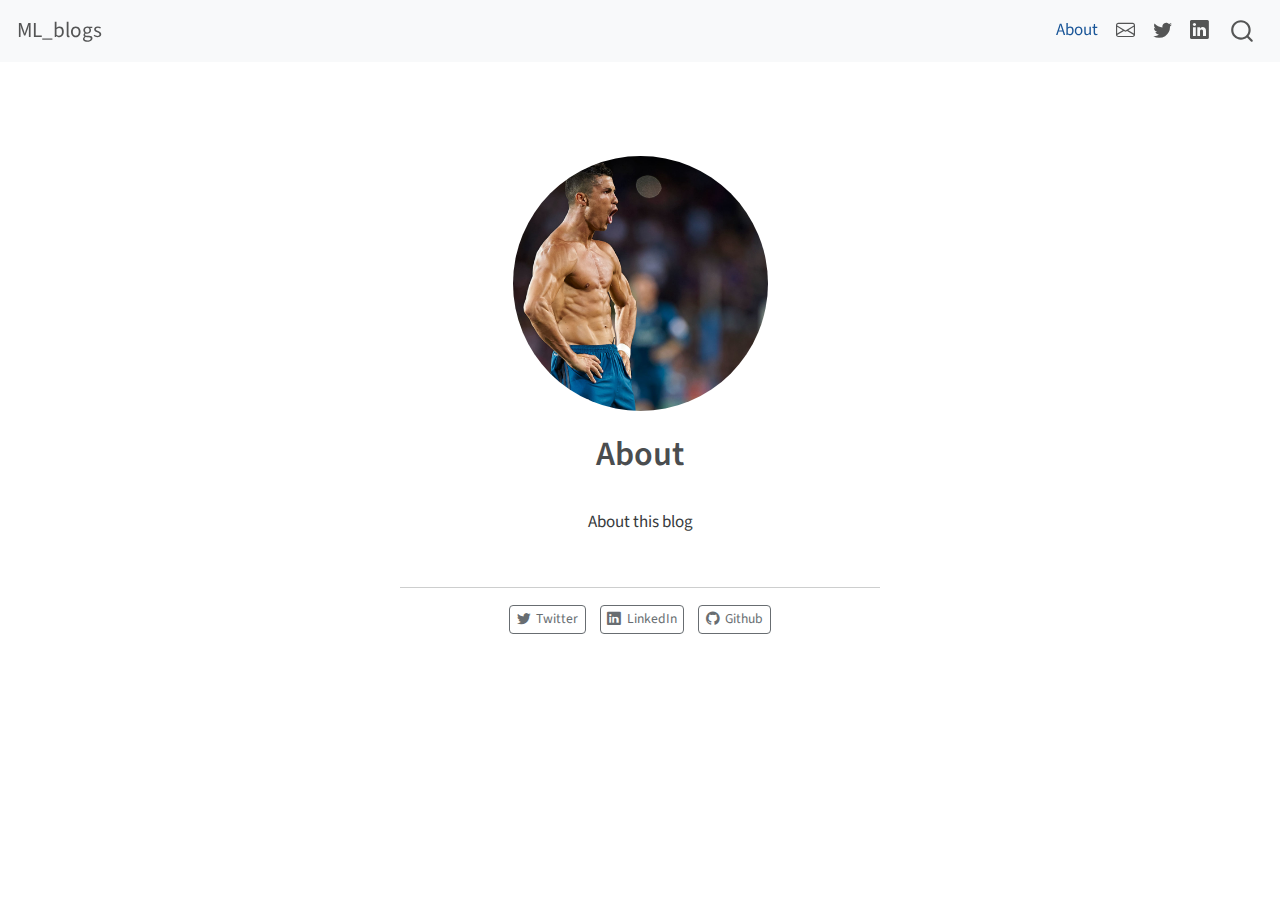
<file: docs/about.html>
<!DOCTYPE html>
<html xmlns="http://www.w3.org/1999/xhtml" lang="en" xml:lang="en"><head>

<meta charset="utf-8">
<meta name="generator" content="quarto-1.3.450">

<meta name="viewport" content="width=device-width, initial-scale=1.0, user-scalable=yes">


<title>ML_blogs - About</title>
<style>
code{white-space: pre-wrap;}
span.smallcaps{font-variant: small-caps;}
div.columns{display: flex; gap: min(4vw, 1.5em);}
div.column{flex: auto; overflow-x: auto;}
div.hanging-indent{margin-left: 1.5em; text-indent: -1.5em;}
ul.task-list{list-style: none;}
ul.task-list li input[type="checkbox"] {
  width: 0.8em;
  margin: 0 0.8em 0.2em -1em; /* quarto-specific, see https://github.com/quarto-dev/quarto-cli/issues/4556 */ 
  vertical-align: middle;
}
</style>


<script src="site_libs/quarto-nav/quarto-nav.js"></script>
<script src="site_libs/quarto-nav/headroom.min.js"></script>
<script src="site_libs/clipboard/clipboard.min.js"></script>
<script src="site_libs/quarto-search/autocomplete.umd.js"></script>
<script src="site_libs/quarto-search/fuse.min.js"></script>
<script src="site_libs/quarto-search/quarto-search.js"></script>
<meta name="quarto:offset" content="./">
<script src="site_libs/quarto-html/quarto.js"></script>
<script src="site_libs/quarto-html/popper.min.js"></script>
<script src="site_libs/quarto-html/tippy.umd.min.js"></script>
<link href="site_libs/quarto-html/tippy.css" rel="stylesheet">
<link href="site_libs/quarto-html/quarto-syntax-highlighting.css" rel="stylesheet" id="quarto-text-highlighting-styles">
<script src="site_libs/bootstrap/bootstrap.min.js"></script>
<link href="site_libs/bootstrap/bootstrap-icons.css" rel="stylesheet">
<link href="site_libs/bootstrap/bootstrap.min.css" rel="stylesheet" id="quarto-bootstrap" data-mode="light">
<script id="quarto-search-options" type="application/json">{
  "location": "navbar",
  "copy-button": false,
  "collapse-after": 3,
  "panel-placement": "end",
  "type": "overlay",
  "limit": 20,
  "language": {
    "search-no-results-text": "No results",
    "search-matching-documents-text": "matching documents",
    "search-copy-link-title": "Copy link to search",
    "search-hide-matches-text": "Hide additional matches",
    "search-more-match-text": "more match in this document",
    "search-more-matches-text": "more matches in this document",
    "search-clear-button-title": "Clear",
    "search-detached-cancel-button-title": "Cancel",
    "search-submit-button-title": "Submit",
    "search-label": "Search"
  }
}</script>


<link rel="stylesheet" href="styles.css">
</head>

<body class="nav-fixed fullcontent">

<div id="quarto-search-results"></div>
  <header id="quarto-header" class="headroom fixed-top">
    <nav class="navbar navbar-expand-lg navbar-dark ">
      <div class="navbar-container container-fluid">
      <div class="navbar-brand-container">
    <a class="navbar-brand" href="./index.html">
    <span class="navbar-title">ML_blogs</span>
    </a>
  </div>
            <div id="quarto-search" class="" title="Search"></div>
          <button class="navbar-toggler" type="button" data-bs-toggle="collapse" data-bs-target="#navbarCollapse" aria-controls="navbarCollapse" aria-expanded="false" aria-label="Toggle navigation" onclick="if (window.quartoToggleHeadroom) { window.quartoToggleHeadroom(); }">
  <span class="navbar-toggler-icon"></span>
</button>
          <div class="collapse navbar-collapse" id="navbarCollapse">
            <ul class="navbar-nav navbar-nav-scroll ms-auto">
  <li class="nav-item">
    <a class="nav-link active" href="./about.html" rel="" target="" aria-current="page">
 <span class="menu-text">About</span></a>
  </li>  
  <li class="nav-item compact">
    <a class="nav-link" href="./warisk@vt.edu" rel="" target=""><i class="bi bi-envelope" role="img">
</i> 
 <span class="menu-text"></span></a>
  </li>  
  <li class="nav-item compact">
    <a class="nav-link" href="https://twitter.com/war_is11" rel="" target=""><i class="bi bi-twitter" role="img">
</i> 
 <span class="menu-text"></span></a>
  </li>  
  <li class="nav-item compact">
    <a class="nav-link" href="./www.linkedin.com/in/waris-khan-s" rel="" target=""><i class="bi bi-linkedin" role="img">
</i> 
 <span class="menu-text"></span></a>
  </li>  
</ul>
            <div class="quarto-navbar-tools">
</div>
          </div> <!-- /navcollapse -->
      </div> <!-- /container-fluid -->
    </nav>
</header>
<!-- content -->
<div id="quarto-content" class="quarto-container page-columns page-rows-contents page-layout-article page-navbar">
<!-- sidebar -->
<!-- margin-sidebar -->
    
<!-- main -->
<div class="quarto-about-jolla">
  <img src="profile.jpg" class="about-image
  round " style="height: 15em; width: 15em;">
 <header id="title-block-header" class="quarto-title-block default">
<div class="quarto-title">
<h1 class="title">About</h1>
</div>
<div class="quarto-title-meta">
  </div>
</header><main class="content" id="quarto-document-content">
<p>About this blog</p>


</main> 
  <hr class="about-sep">
   <div class="about-links">
  <a href="https://twitter.com" class="about-link" rel="" target="">
    <i class="bi bi-twitter"></i>
     <span class="about-link-text">Twitter</span>
  </a>
  <a href="https://linkedin.com" class="about-link" rel="" target="">
    <i class="bi bi-linkedin"></i>
     <span class="about-link-text">LinkedIn</span>
  </a>
  <a href="https://github.com" class="about-link" rel="" target="">
    <i class="bi bi-github"></i>
     <span class="about-link-text">Github</span>
  </a>
</div>
</div>
 <!-- /main -->
<script id="quarto-html-after-body" type="application/javascript">
window.document.addEventListener("DOMContentLoaded", function (event) {
  const toggleBodyColorMode = (bsSheetEl) => {
    const mode = bsSheetEl.getAttribute("data-mode");
    const bodyEl = window.document.querySelector("body");
    if (mode === "dark") {
      bodyEl.classList.add("quarto-dark");
      bodyEl.classList.remove("quarto-light");
    } else {
      bodyEl.classList.add("quarto-light");
      bodyEl.classList.remove("quarto-dark");
    }
  }
  const toggleBodyColorPrimary = () => {
    const bsSheetEl = window.document.querySelector("link#quarto-bootstrap");
    if (bsSheetEl) {
      toggleBodyColorMode(bsSheetEl);
    }
  }
  toggleBodyColorPrimary();  
  const isCodeAnnotation = (el) => {
    for (const clz of el.classList) {
      if (clz.startsWith('code-annotation-')) {                     
        return true;
      }
    }
    return false;
  }
  const clipboard = new window.ClipboardJS('.code-copy-button', {
    text: function(trigger) {
      const codeEl = trigger.previousElementSibling.cloneNode(true);
      for (const childEl of codeEl.children) {
        if (isCodeAnnotation(childEl)) {
          childEl.remove();
        }
      }
      return codeEl.innerText;
    }
  });
  clipboard.on('success', function(e) {
    // button target
    const button = e.trigger;
    // don't keep focus
    button.blur();
    // flash "checked"
    button.classList.add('code-copy-button-checked');
    var currentTitle = button.getAttribute("title");
    button.setAttribute("title", "Copied!");
    let tooltip;
    if (window.bootstrap) {
      button.setAttribute("data-bs-toggle", "tooltip");
      button.setAttribute("data-bs-placement", "left");
      button.setAttribute("data-bs-title", "Copied!");
      tooltip = new bootstrap.Tooltip(button, 
        { trigger: "manual", 
          customClass: "code-copy-button-tooltip",
          offset: [0, -8]});
      tooltip.show();    
    }
    setTimeout(function() {
      if (tooltip) {
        tooltip.hide();
        button.removeAttribute("data-bs-title");
        button.removeAttribute("data-bs-toggle");
        button.removeAttribute("data-bs-placement");
      }
      button.setAttribute("title", currentTitle);
      button.classList.remove('code-copy-button-checked');
    }, 1000);
    // clear code selection
    e.clearSelection();
  });
  function tippyHover(el, contentFn) {
    const config = {
      allowHTML: true,
      content: contentFn,
      maxWidth: 500,
      delay: 100,
      arrow: false,
      appendTo: function(el) {
          return el.parentElement;
      },
      interactive: true,
      interactiveBorder: 10,
      theme: 'quarto',
      placement: 'bottom-start'
    };
    window.tippy(el, config); 
  }
  const noterefs = window.document.querySelectorAll('a[role="doc-noteref"]');
  for (var i=0; i<noterefs.length; i++) {
    const ref = noterefs[i];
    tippyHover(ref, function() {
      // use id or data attribute instead here
      let href = ref.getAttribute('data-footnote-href') || ref.getAttribute('href');
      try { href = new URL(href).hash; } catch {}
      const id = href.replace(/^#\/?/, "");
      const note = window.document.getElementById(id);
      return note.innerHTML;
    });
  }
      let selectedAnnoteEl;
      const selectorForAnnotation = ( cell, annotation) => {
        let cellAttr = 'data-code-cell="' + cell + '"';
        let lineAttr = 'data-code-annotation="' +  annotation + '"';
        const selector = 'span[' + cellAttr + '][' + lineAttr + ']';
        return selector;
      }
      const selectCodeLines = (annoteEl) => {
        const doc = window.document;
        const targetCell = annoteEl.getAttribute("data-target-cell");
        const targetAnnotation = annoteEl.getAttribute("data-target-annotation");
        const annoteSpan = window.document.querySelector(selectorForAnnotation(targetCell, targetAnnotation));
        const lines = annoteSpan.getAttribute("data-code-lines").split(",");
        const lineIds = lines.map((line) => {
          return targetCell + "-" + line;
        })
        let top = null;
        let height = null;
        let parent = null;
        if (lineIds.length > 0) {
            //compute the position of the single el (top and bottom and make a div)
            const el = window.document.getElementById(lineIds[0]);
            top = el.offsetTop;
            height = el.offsetHeight;
            parent = el.parentElement.parentElement;
          if (lineIds.length > 1) {
            const lastEl = window.document.getElementById(lineIds[lineIds.length - 1]);
            const bottom = lastEl.offsetTop + lastEl.offsetHeight;
            height = bottom - top;
          }
          if (top !== null && height !== null && parent !== null) {
            // cook up a div (if necessary) and position it 
            let div = window.document.getElementById("code-annotation-line-highlight");
            if (div === null) {
              div = window.document.createElement("div");
              div.setAttribute("id", "code-annotation-line-highlight");
              div.style.position = 'absolute';
              parent.appendChild(div);
            }
            div.style.top = top - 2 + "px";
            div.style.height = height + 4 + "px";
            let gutterDiv = window.document.getElementById("code-annotation-line-highlight-gutter");
            if (gutterDiv === null) {
              gutterDiv = window.document.createElement("div");
              gutterDiv.setAttribute("id", "code-annotation-line-highlight-gutter");
              gutterDiv.style.position = 'absolute';
              const codeCell = window.document.getElementById(targetCell);
              const gutter = codeCell.querySelector('.code-annotation-gutter');
              gutter.appendChild(gutterDiv);
            }
            gutterDiv.style.top = top - 2 + "px";
            gutterDiv.style.height = height + 4 + "px";
          }
          selectedAnnoteEl = annoteEl;
        }
      };
      const unselectCodeLines = () => {
        const elementsIds = ["code-annotation-line-highlight", "code-annotation-line-highlight-gutter"];
        elementsIds.forEach((elId) => {
          const div = window.document.getElementById(elId);
          if (div) {
            div.remove();
          }
        });
        selectedAnnoteEl = undefined;
      };
      // Attach click handler to the DT
      const annoteDls = window.document.querySelectorAll('dt[data-target-cell]');
      for (const annoteDlNode of annoteDls) {
        annoteDlNode.addEventListener('click', (event) => {
          const clickedEl = event.target;
          if (clickedEl !== selectedAnnoteEl) {
            unselectCodeLines();
            const activeEl = window.document.querySelector('dt[data-target-cell].code-annotation-active');
            if (activeEl) {
              activeEl.classList.remove('code-annotation-active');
            }
            selectCodeLines(clickedEl);
            clickedEl.classList.add('code-annotation-active');
          } else {
            // Unselect the line
            unselectCodeLines();
            clickedEl.classList.remove('code-annotation-active');
          }
        });
      }
  const findCites = (el) => {
    const parentEl = el.parentElement;
    if (parentEl) {
      const cites = parentEl.dataset.cites;
      if (cites) {
        return {
          el,
          cites: cites.split(' ')
        };
      } else {
        return findCites(el.parentElement)
      }
    } else {
      return undefined;
    }
  };
  var bibliorefs = window.document.querySelectorAll('a[role="doc-biblioref"]');
  for (var i=0; i<bibliorefs.length; i++) {
    const ref = bibliorefs[i];
    const citeInfo = findCites(ref);
    if (citeInfo) {
      tippyHover(citeInfo.el, function() {
        var popup = window.document.createElement('div');
        citeInfo.cites.forEach(function(cite) {
          var citeDiv = window.document.createElement('div');
          citeDiv.classList.add('hanging-indent');
          citeDiv.classList.add('csl-entry');
          var biblioDiv = window.document.getElementById('ref-' + cite);
          if (biblioDiv) {
            citeDiv.innerHTML = biblioDiv.innerHTML;
          }
          popup.appendChild(citeDiv);
        });
        return popup.innerHTML;
      });
    }
  }
});
</script>
</div> <!-- /content -->



</body></html>
</file>
<file: docs/site_libs/quarto-html/tippy.css>
.tippy-box[data-animation=fade][data-state=hidden]{opacity:0}[data-tippy-root]{max-width:calc(100vw - 10px)}.tippy-box{position:relative;background-color:#333;color:#fff;border-radius:4px;font-size:14px;line-height:1.4;white-space:normal;outline:0;transition-property:transform,visibility,opacity}.tippy-box[data-placement^=top]>.tippy-arrow{bottom:0}.tippy-box[data-placement^=top]>.tippy-arrow:before{bottom:-7px;left:0;border-width:8px 8px 0;border-top-color:initial;transform-origin:center top}.tippy-box[data-placement^=bottom]>.tippy-arrow{top:0}.tippy-box[data-placement^=bottom]>.tippy-arrow:before{top:-7px;left:0;border-width:0 8px 8px;border-bottom-color:initial;transform-origin:center bottom}.tippy-box[data-placement^=left]>.tippy-arrow{right:0}.tippy-box[data-placement^=left]>.tippy-arrow:before{border-width:8px 0 8px 8px;border-left-color:initial;right:-7px;transform-origin:center left}.tippy-box[data-placement^=right]>.tippy-arrow{left:0}.tippy-box[data-placement^=right]>.tippy-arrow:before{left:-7px;border-width:8px 8px 8px 0;border-right-color:initial;transform-origin:center right}.tippy-box[data-inertia][data-state=visible]{transition-timing-function:cubic-bezier(.54,1.5,.38,1.11)}.tippy-arrow{width:16px;height:16px;color:#333}.tippy-arrow:before{content:"";position:absolute;border-color:transparent;border-style:solid}.tippy-content{position:relative;padding:5px 9px;z-index:1}
</file>
<file: docs/site_libs/quarto-html/quarto-syntax-highlighting.css>
/* quarto syntax highlight colors */
:root {
  --quarto-hl-ot-color: #003B4F;
  --quarto-hl-at-color: #657422;
  --quarto-hl-ss-color: #20794D;
  --quarto-hl-an-color: #5E5E5E;
  --quarto-hl-fu-color: #4758AB;
  --quarto-hl-st-color: #20794D;
  --quarto-hl-cf-color: #003B4F;
  --quarto-hl-op-color: #5E5E5E;
  --quarto-hl-er-color: #AD0000;
  --quarto-hl-bn-color: #AD0000;
  --quarto-hl-al-color: #AD0000;
  --quarto-hl-va-color: #111111;
  --quarto-hl-bu-color: inherit;
  --quarto-hl-ex-color: inherit;
  --quarto-hl-pp-color: #AD0000;
  --quarto-hl-in-color: #5E5E5E;
  --quarto-hl-vs-color: #20794D;
  --quarto-hl-wa-color: #5E5E5E;
  --quarto-hl-do-color: #5E5E5E;
  --quarto-hl-im-color: #00769E;
  --quarto-hl-ch-color: #20794D;
  --quarto-hl-dt-color: #AD0000;
  --quarto-hl-fl-color: #AD0000;
  --quarto-hl-co-color: #5E5E5E;
  --quarto-hl-cv-color: #5E5E5E;
  --quarto-hl-cn-color: #8f5902;
  --quarto-hl-sc-color: #5E5E5E;
  --quarto-hl-dv-color: #AD0000;
  --quarto-hl-kw-color: #003B4F;
}

/* other quarto variables */
:root {
  --quarto-font-monospace: SFMono-Regular, Menlo, Monaco, Consolas, "Liberation Mono", "Courier New", monospace;
}

pre > code.sourceCode > span {
  color: #003B4F;
}

code span {
  color: #003B4F;
}

code.sourceCode > span {
  color: #003B4F;
}

div.sourceCode,
div.sourceCode pre.sourceCode {
  color: #003B4F;
}

code span.ot {
  color: #003B4F;
  font-style: inherit;
}

code span.at {
  color: #657422;
  font-style: inherit;
}

code span.ss {
  color: #20794D;
  font-style: inherit;
}

code span.an {
  color: #5E5E5E;
  font-style: inherit;
}

code span.fu {
  color: #4758AB;
  font-style: inherit;
}

code span.st {
  color: #20794D;
  font-style: inherit;
}

code span.cf {
  color: #003B4F;
  font-style: inherit;
}

code span.op {
  color: #5E5E5E;
  font-style: inherit;
}

code span.er {
  color: #AD0000;
  font-style: inherit;
}

code span.bn {
  color: #AD0000;
  font-style: inherit;
}

code span.al {
  color: #AD0000;
  font-style: inherit;
}

code span.va {
  color: #111111;
  font-style: inherit;
}

code span.bu {
  font-style: inherit;
}

code span.ex {
  font-style: inherit;
}

code span.pp {
  color: #AD0000;
  font-style: inherit;
}

code span.in {
  color: #5E5E5E;
  font-style: inherit;
}

code span.vs {
  color: #20794D;
  font-style: inherit;
}

code span.wa {
  color: #5E5E5E;
  font-style: italic;
}

code span.do {
  color: #5E5E5E;
  font-style: italic;
}

code span.im {
  color: #00769E;
  font-style: inherit;
}

code span.ch {
  color: #20794D;
  font-style: inherit;
}

code span.dt {
  color: #AD0000;
  font-style: inherit;
}

code span.fl {
  color: #AD0000;
  font-style: inherit;
}

code span.co {
  color: #5E5E5E;
  font-style: inherit;
}

code span.cv {
  color: #5E5E5E;
  font-style: italic;
}

code span.cn {
  color: #8f5902;
  font-style: inherit;
}

code span.sc {
  color: #5E5E5E;
  font-style: inherit;
}

code span.dv {
  color: #AD0000;
  font-style: inherit;
}

code span.kw {
  color: #003B4F;
  font-style: inherit;
}

.prevent-inlining {
  content: "</";
}

/*# sourceMappingURL=debc5d5d77c3f9108843748ff7464032.css.map */
</file>
<file: docs/styles.css>
/* css styles */
</file>
